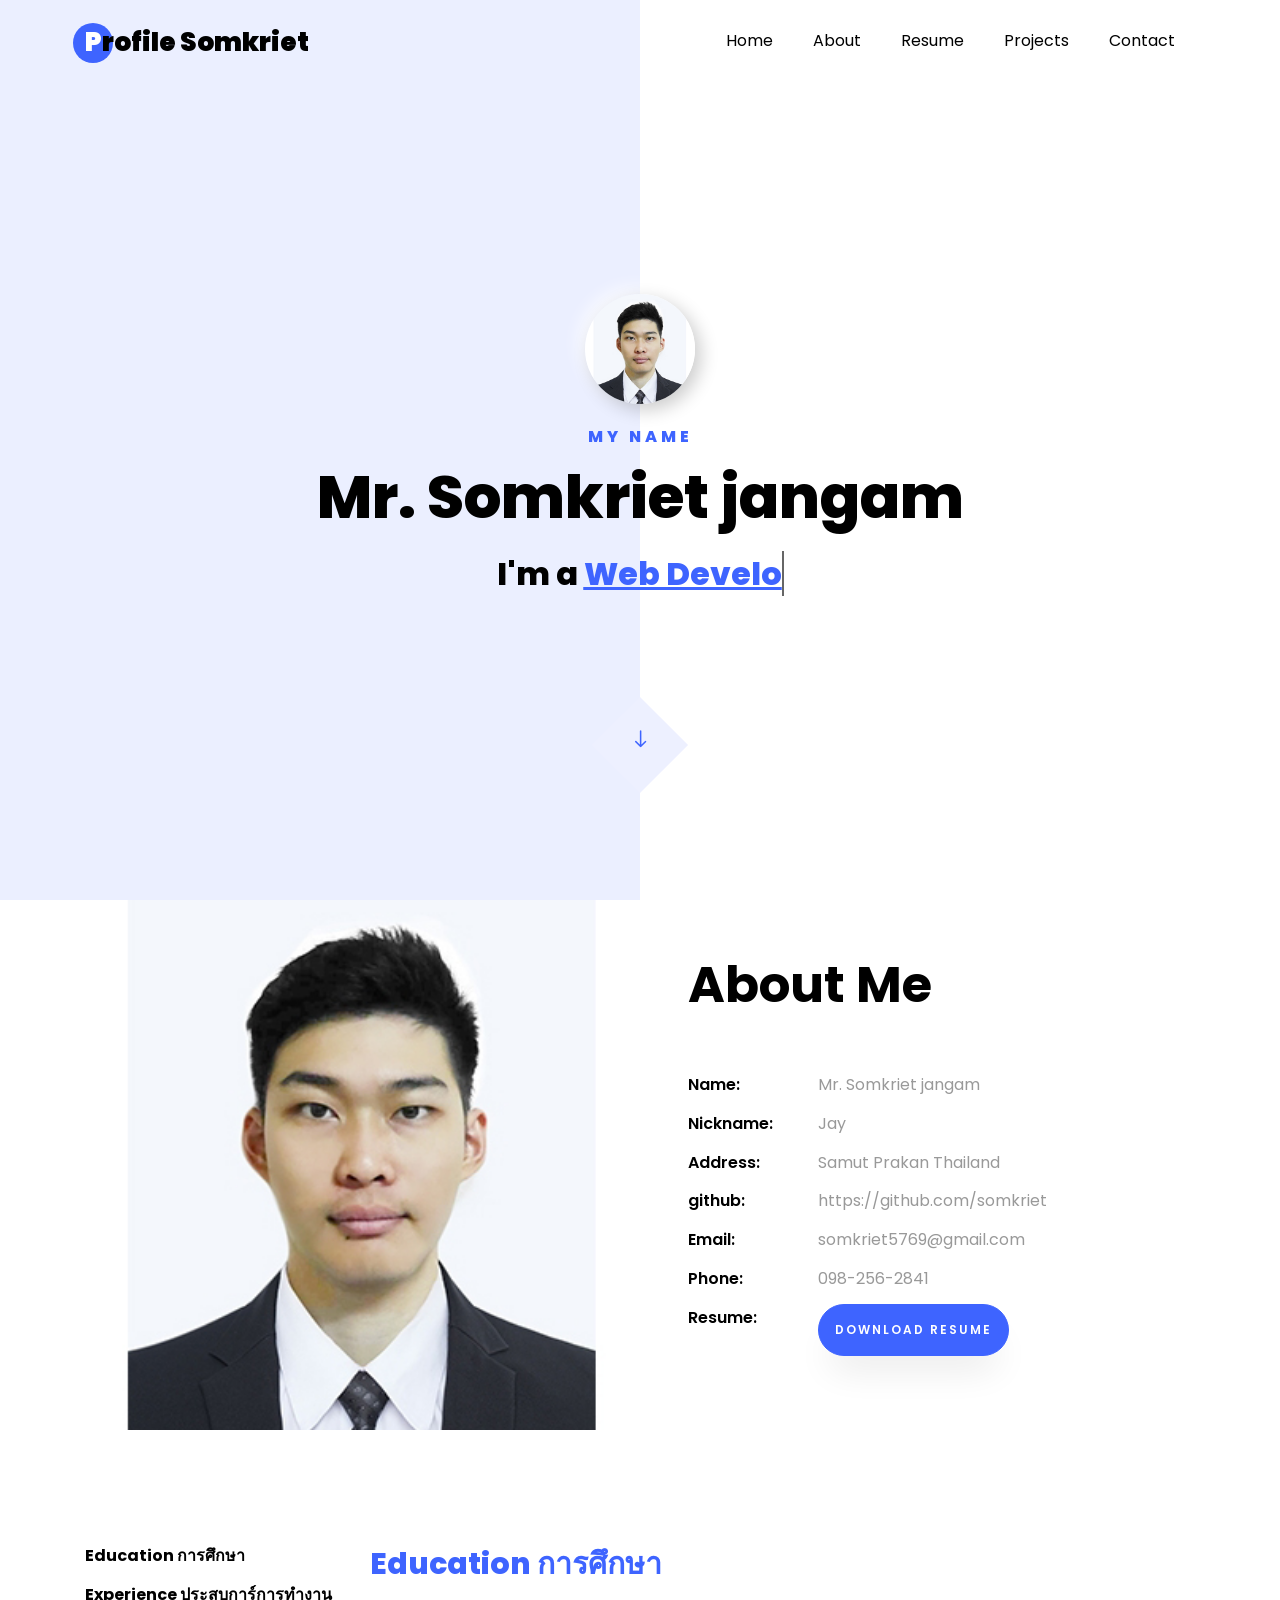
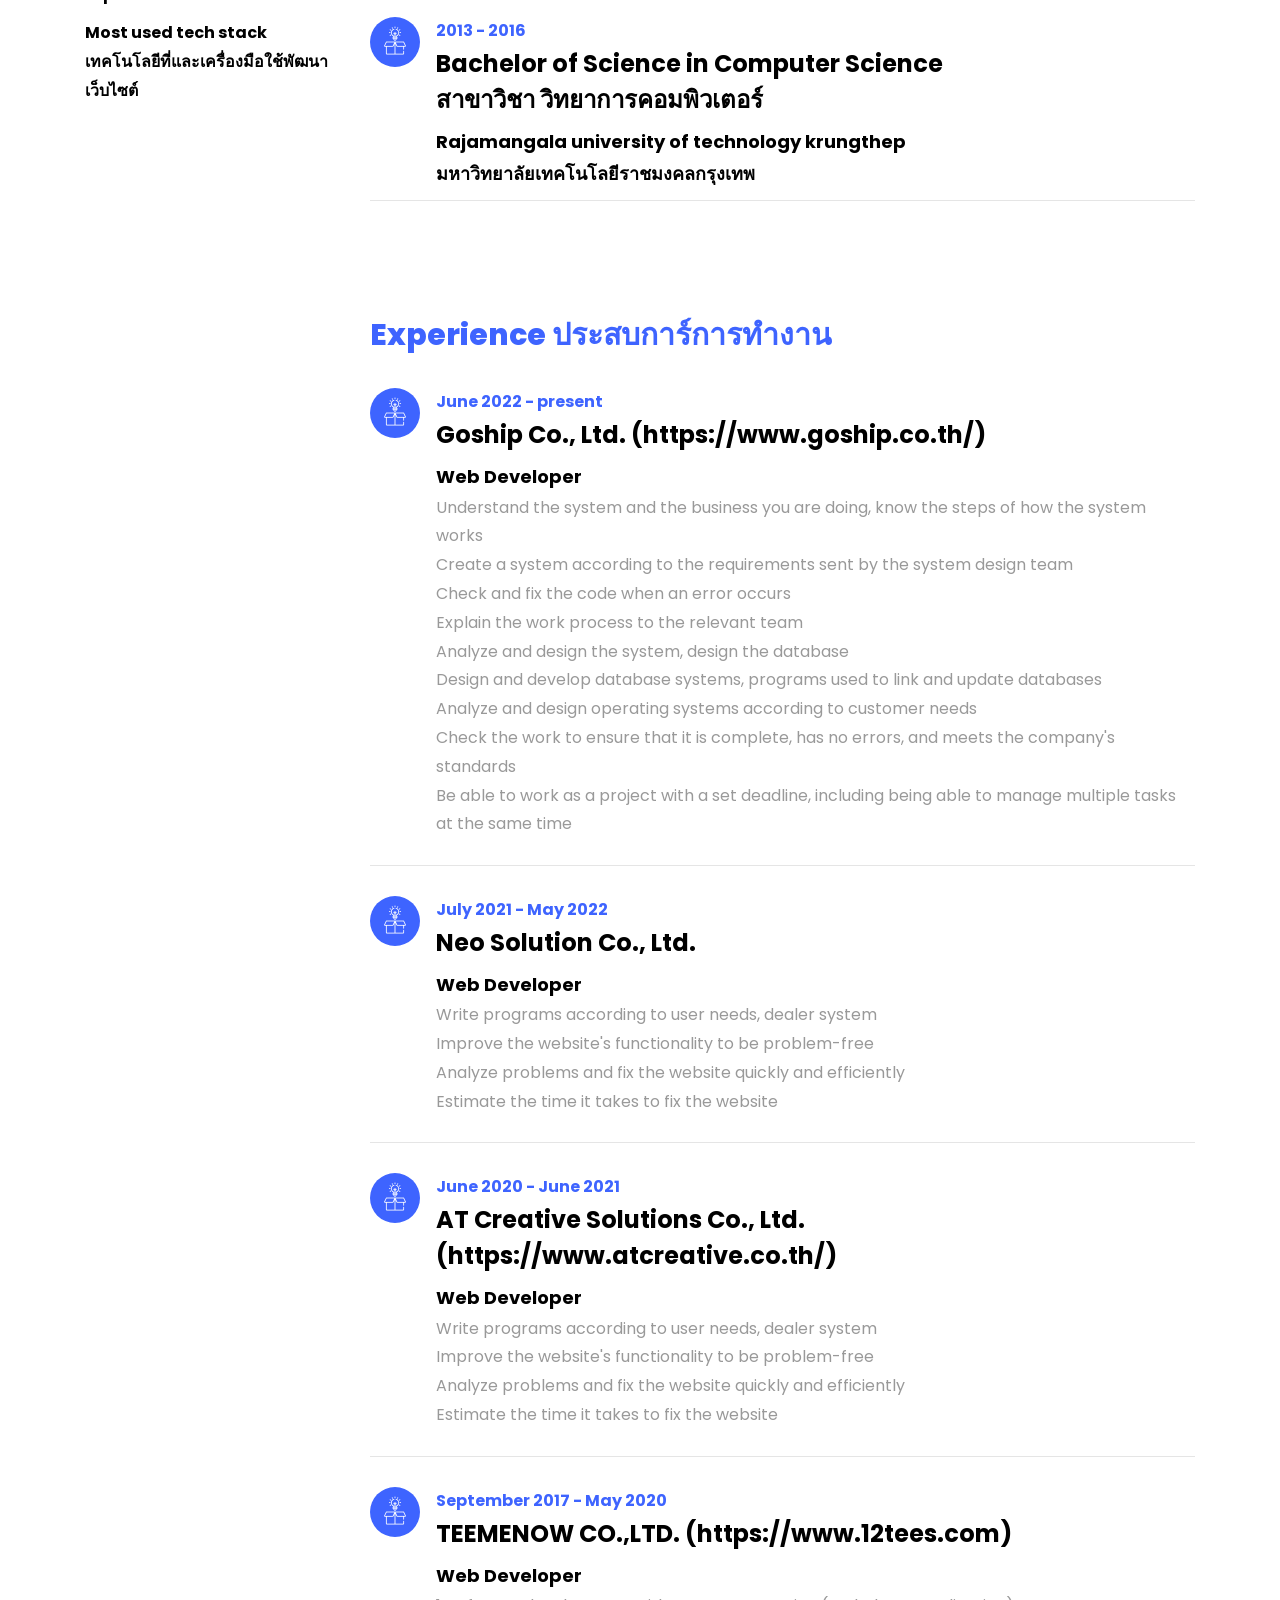
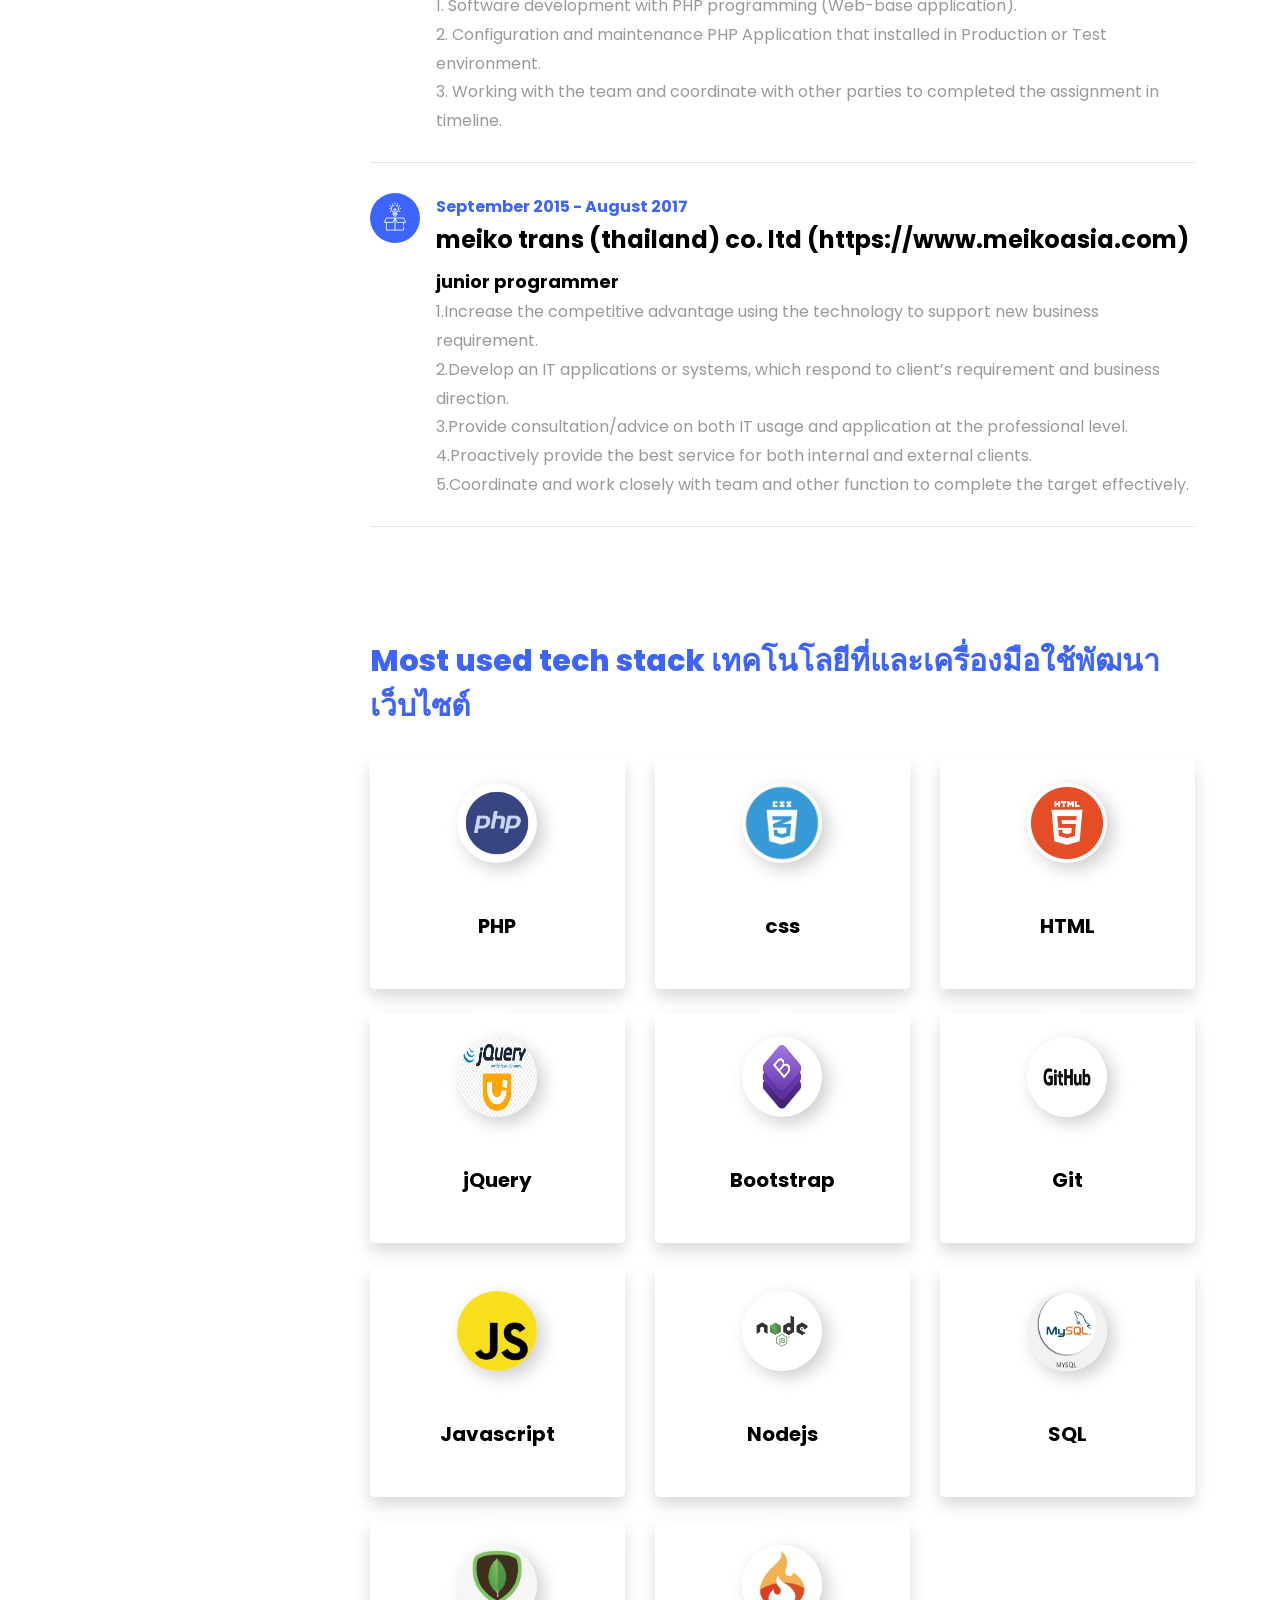
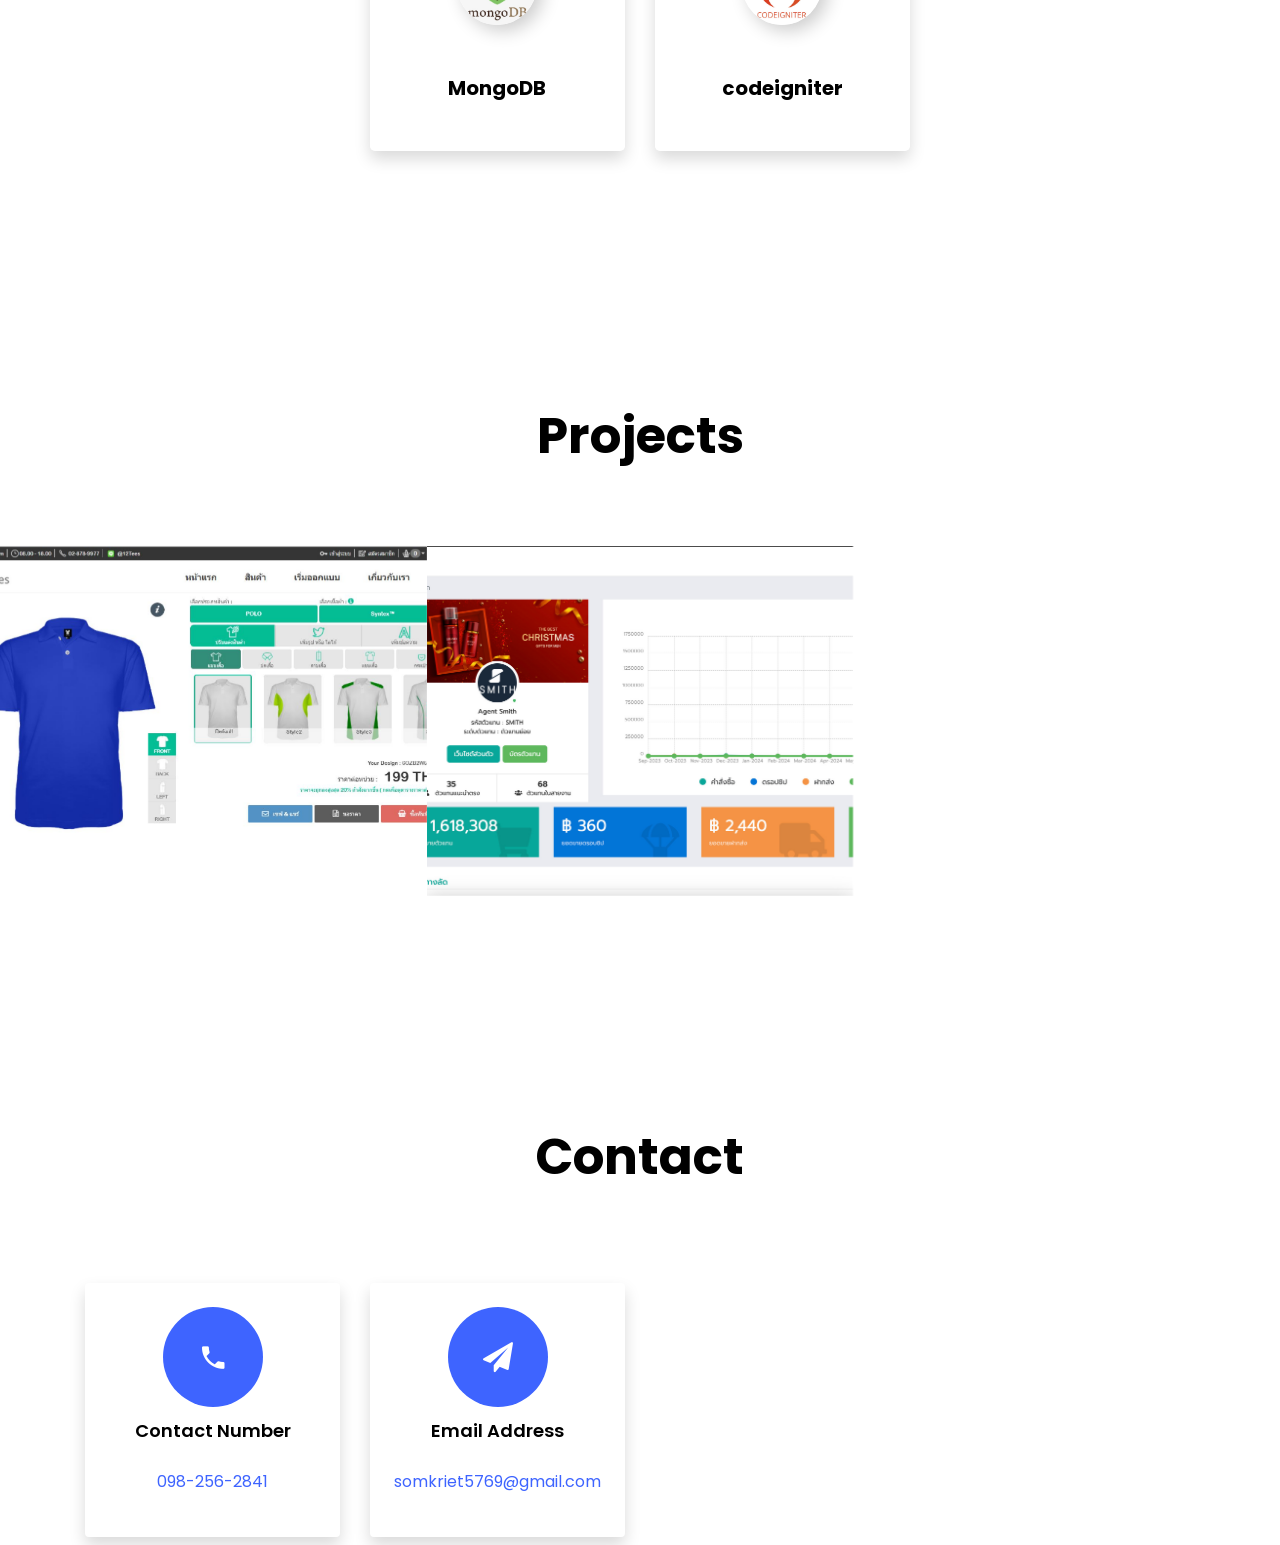
<file: index.html>
<!DOCTYPE html>
<html lang="en">
  <head>
    <title>Somkriet - Portfolio</title>
    <meta charset="utf-8">
    <meta name="viewport" content="width=device-width, initial-scale=1, shrink-to-fit=no">
    
    <link href="https://fonts.googleapis.com/css?family=Poppins:100,200,300,400,500,600,700,800,900" rel="stylesheet">

    <link rel="stylesheet" href="css/open-iconic-bootstrap.min.css">
    <link rel="stylesheet" href="css/animate.css">
    
    <link rel="stylesheet" href="css/owl.carousel.min.css">
    <link rel="stylesheet" href="css/owl.theme.default.min.css">
    <link rel="stylesheet" href="css/magnific-popup.css">

    <link rel="stylesheet" href="css/aos.css">

    <link rel="stylesheet" href="css/ionicons.min.css">
    
    <link rel="stylesheet" href="css/flaticon.css">
    <link rel="stylesheet" href="css/icomoon.css">
    <link rel="stylesheet" href="css/style.css">
  </head>
  <body data-spy="scroll" data-target=".site-navbar-target" data-offset="300">
	  
	  
    <nav class="navbar navbar-expand-lg navbar-dark ftco_navbar ftco-navbar-light site-navbar-target" id="ftco-navbar">
	    <div class="container">
	      <a class="navbar-brand" href="index.html"><span>P</span>rofile Somkriet</a>
	      <button class="navbar-toggler js-fh5co-nav-toggle fh5co-nav-toggle" type="button" data-toggle="collapse" data-target="#ftco-nav" aria-controls="ftco-nav" aria-expanded="false" aria-label="Toggle navigation">
	        <span class="oi oi-menu"></span> Menu
	      </button>

	      <div class="collapse navbar-collapse" id="ftco-nav">
	        <ul class="navbar-nav nav ml-auto">
	          <li class="nav-item"><a href="#home-section" class="nav-link"><span>Home</span></a></li>
	          <li class="nav-item"><a href="#about-section" class="nav-link"><span>About</span></a></li>
	          <li class="nav-item"><a href="#resume-section" class="nav-link"><span>Resume</span></a></li>
	          <!-- <li class="nav-item"><a href="#services-section" class="nav-link"><span>Services</span></a></li> -->
	          <li class="nav-item"><a href="#projects-section" class="nav-link"><span>Projects</span></a></li>
	          <!-- <li class="nav-item"><a href="#blog-section" class="nav-link"><span>My Blog</span></a></li> -->
	          <li class="nav-item"><a href="#contact-section" class="nav-link"><span>Contact</span></a></li>
	        </ul>
	      </div>
	    </div>
	  </nav>
	  <section class="hero-wrap js-fullheight">
      <div class="overlay"></div>
      <div class="container">
        <div class="row no-gutters slider-text js-fullheight justify-content-center align-items-center">
          <div class="col-lg-8 col-md-6 ftco-animate d-flex align-items-center">
          	<div class="text text-center">
          		<img src="image/jay.jpg" class="hero-img" width="110px" height="110px" alt=""><br>
          		<span class="subheading">My Name</span>
		  				<h1>Mr. Somkriet jangam</h1>
			  				<h2>I'm a 
								  <span
								     class="txt-rotate"
								     data-period="2000"
								     data-rotate='[ "Web Developer"]'></span>
								</h2>
							</div>
            </div>
          </div>
        </div>
      </div>
      <div class="mouse">
				<a href="#" class="mouse-icon">
					<div class="mouse-wheel"><span class="ion-ios-arrow-round-down"></span></div>
				</a>
			</div>
    </section>

    <section class="ftco-about img ftco-section ftco-no-pt ftco-no-pb" id="about-section">
    	<div class="container">
    		<div class="row d-flex no-gutters">
    			<div class="col-md-6 col-lg-6 d-flex">
    				<div class="img-about img d-flex align-items-stretch">
    					<div class="overlay"></div>
	    				<div class="img d-flex align-self-stretch align-items-center" style="background-image:url(image/jay.jpg);">
	    				</div>
    				</div>
    			</div>
    			<div class="col-md-6 col-lg-6 pl-md-5 py-5">
    				<div class="row justify-content-start pb-3">
			          <div class="col-md-12 heading-section ftco-animate">
			          	<h1 class="big">About</h1>
			            <h2 class="mb-4">About Me</h2>
			            <ul class="about-info mt-4 px-md-0 px-2">
			            	<li class="d-flex"><span>Name:</span> <span>Mr. Somkriet jangam</span></li>
			            	<li class="d-flex"><span>Nickname:</span> <span>Jay</span></li>
			            	<li class="d-flex"><span>Address:</span> <span>Samut Prakan Thailand </span></li>
			            	<li class="d-flex"><span>github:</span> <span>https://github.com/somkriet</span></li>
			            	<li class="d-flex"><span>Email:</span> <span>somkriet5769@gmail.com</span></li>
			            	<li class="d-flex"><span>Phone: </span> <span>098-256-2841</span></li>
			            	<li class="d-flex"><span>Resume: </span> <span><a href="file/CV-JaySomkriet.pdf" class="btn btn-primary py-3 px-3">Download Resume</a></span></li>
			            </ul>
			          </div>
		        	</div>
	        	</div>
        	</div>
    	</div>
    </section>

    <section class="ftco-section ftco-no-pb goto-here" id="resume-section">
    	<div class="container">
    		<div class="row">
    			<div class="col-md-3">
				    <nav id="navi">
					    <ul>
					      <li><a href="#page-1">Education การศึกษา</a></li>
					      <li><a href="#page-2">Experience ประสบการ์การทำงาน</a></li>
					      <li><a href="#page-3">Most used tech stack เทคโนโลยีที่และเครื่องมือใช้พัฒนาเว็บไซต์</a></li>
					      <!-- <li><a href="#page-4">Awards</a></li> -->
					    </ul>
					  </nav>
					</div>
					<div class="col-md-9">
					  <div id="page-1" class= "page one">
					  	<h2 class="heading">Education การศึกษา</h2>
					    <div class="resume-wrap d-flex ftco-animate">
					    	<div class="icon d-flex align-items-center justify-content-center">
					    		<span class="flaticon-ideas"></span>
					    	</div>
					    	<div class="text pl-3">
		    					<span class="date">2013 - 2016</span>
		    					<h2>Bachelor of Science in Computer Science <br>สาขาวิชา วิทยาการคอมพิวเตอร์</h2>
		    					<span class="position">Rajamangala university of technology krungthep <br>มหาวิทยาลัยเทคโนโลยีราชมงคลกรุงเทพ</span>
	    					</div>
	    				</div>
					  </div>

					  <div id="page-2" class= "page two">
					  	<h2 class="heading">Experience ประสบการ์การทำงาน</h2>

						<div class="resume-wrap d-flex ftco-animate">
	    					<div class="icon d-flex align-items-center justify-content-center">
					    		<span class="flaticon-ideas"></span>
					    	</div>
					    	<div class="text pl-3">
		    					<span class="date">June 2022 - present </span>
		    					<h2>Goship Co., Ltd. (https://www.goship.co.th/) </h2>
		    					<span class="position">Web Developer</span>
		    					<p>Understand the system and the business you are doing, know the steps of how the system works<br>
								Create a system according to the requirements sent by the system design team<br>
								Check and fix the code when an error occurs<br>
								Explain the work process to the relevant team<br>
								Analyze and design the system, design the database<br>
								Design and develop database systems, programs used to link and update databases<br>
								Analyze and design operating systems according to customer needs<br>
								Check the work to ensure that it is complete, has no errors, and meets the company's standards<br>
								Be able to work as a project with a set deadline, including being able to manage multiple tasks at the same time<br>
								</p>
		    				</div>
	    				</div>

						<div class="resume-wrap d-flex ftco-animate">
	    					<div class="icon d-flex align-items-center justify-content-center">
					    		<span class="flaticon-ideas"></span>
					    	</div>
					    	<div class="text pl-3">
		    					<span class="date">July 2021 - May 2022</span>
		    					<h2>Neo Solution Co., Ltd.</h2>
		    					<span class="position">Web Developer</span>
		    					<p>Write programs according to user needs, dealer system<br>
								Improve the website's functionality to be problem-free<br>
								Analyze problems and fix the website quickly and efficiently<br>
								Estimate the time it takes to fix the website<br>
								</p>
		    				</div>
	    				</div>

						<div class="resume-wrap d-flex ftco-animate">
	    					<div class="icon d-flex align-items-center justify-content-center">
					    		<span class="flaticon-ideas"></span>
					    	</div>
					    	<div class="text pl-3">
		    					<span class="date">June 2020 - June 2021</span>
		    					<h2>AT Creative Solutions Co., Ltd. (https://www.atcreative.co.th/) </h2>
		    					<span class="position">Web Developer</span>
								<p>Write programs according to user needs, dealer system<br>
								Improve the website's functionality to be problem-free<br>
								Analyze problems and fix the website quickly and efficiently<br>
								Estimate the time it takes to fix the website<br>
		    					</p>
		    				</div>
	    				</div>

						<div class="resume-wrap d-flex ftco-animate">
	    					<div class="icon d-flex align-items-center justify-content-center">
					    		<span class="flaticon-ideas"></span>
					    	</div>
					    	<div class="text pl-3">
		    					<span class="date">September 2017 - May 2020</span>
		    					<h2>TEEMENOW CO.,LTD. (https://www.12tees.com) </h2>
		    					<span class="position">Web Developer</span>
		    					<p>1. Software development with PHP programming (Web-base application).<br>
                  2. Configuration and maintenance PHP Application that installed in Production or Test environment.<br>
                  3. Working with the team and coordinate with other parties to completed the assignment in timeline.</p>
		    				</div>
	    				</div>


					    <div class="resume-wrap d-flex ftco-animate">
					    	<div class="icon d-flex align-items-center justify-content-center">
					    		<span class="flaticon-ideas"></span>
					    	</div>
					    	<div class="text pl-3">
		    					<span class="date">September 2015 - August 2017 </span>
		    					<h2>meiko trans (thailand) co. ltd  (https://www.meikoasia.com)</h2>
		    					<span class="position">junior programmer</span>
		    					<p>1.Increase the competitive advantage using the technology to support new business requirement.<br>
                  2.Develop an IT applications or systems, which respond to client’s requirement and business direction.<br>
                  3.Provide consultation/advice on both IT usage and application at the professional level. <br>
                  4.Proactively provide the best service for both internal and external clients. <br>
                  5.Coordinate and work closely with team and other function to complete the target effectively. </p>
		    				</div>
	    				</div>
	

					  </div>

					<div id="page-3" class= "page three">
					  	<h2 class="heading">Most used tech stack เทคโนโลยีที่และเครื่องมือใช้พัฒนาเว็บไซต์</h2>
					  	<div class="row progress-circle mb-5">
			                <div class="col-lg-4 mb-4">
			                  <div class="bg-white rounded-lg shadow p-4">
			                  	<center><img src="image/php.png" class="hero-img" width="80px" height="80px" alt=""></center><br>
			                    <h2 class="h5 font-weight-bold text-center mb-4">PHP</h2>
			                  </div>
			                </div>

			                <div class="col-lg-4 mb-4">
			                  <div class="bg-white rounded-lg shadow p-4">
			                  	<center><img src="image/css.png" class="hero-img" width="80px" height="80px" alt=""></center><br>
			                    <h2 class="h5 font-weight-bold text-center mb-4">css</h2>
			                  </div>
			                </div>

			                <div class="col-lg-4 mb-4">
			                  <div class="bg-white rounded-lg shadow p-4">
			                  	<center><img src="image/html.png" class="hero-img" width="80px" height="80px" alt=""></center><br>
			                    <h2 class="h5 font-weight-bold text-center mb-4">HTML</h2>
			                  </div>
			                </div>

			                <div class="col-lg-4 mb-4">
			                  <div class="bg-white rounded-lg shadow p-4">
			                  	<center><img src="image/jQuery.jpg" class="hero-img" width="80px" height="80px" alt=""></center><br>
			                    <h2 class="h5 font-weight-bold text-center mb-4">jQuery</h2>
			                  </div>
			                </div>

			                <div class="col-lg-4 mb-4">
			                  <div class="bg-white rounded-lg shadow p-4">
			                  	<center><img src="image/Bootstrap.png" class="hero-img" width="80px" height="80px" alt=""></center><br>
			                    <h2 class="h5 font-weight-bold text-center mb-4">Bootstrap</h2>
			                  </div>
			                </div>

			                <div class="col-lg-4 mb-4">
			                  <div class="bg-white rounded-lg shadow p-4">
			                  	<center><img src="image/git.png" class="hero-img" width="80px" height="80px" alt=""></center><br>
			                    <h2 class="h5 font-weight-bold text-center mb-4">Git</h2>
			                  </div>
			                </div>

			                <div class="col-lg-4 mb-4">
			                  <div class="bg-white rounded-lg shadow p-4">
			                  	<center><img src="image/javascript.png" class="hero-img" width="80px" height="80px" alt=""></center><br>
			                    <h2 class="h5 font-weight-bold text-center mb-4">Javascript</h2>
			                  </div>
			                </div>

			                <div class="col-lg-4 mb-4">
			                  <div class="bg-white rounded-lg shadow p-4">
			                  	<center><img src="image/nodejs.jpg" class="hero-img" width="80px" height="80px" alt=""></center><br>
			                    <h2 class="h5 font-weight-bold text-center mb-4">Nodejs</h2>
			                  </div>
			                </div>

			                <div class="col-lg-4 mb-4">
			                  <div class="bg-white rounded-lg shadow p-4">
			                  	<center><img src="image/mysql.png" class="hero-img" width="80px" height="80px" alt=""></center><br>
			                    <h2 class="h5 font-weight-bold text-center mb-4">SQL</h2>
			                  </div>
			                </div>

			                <div class="col-lg-4 mb-4">
			                  <div class="bg-white rounded-lg shadow p-4">
			                  	<center><img src="image/mongodb.jpg" class="hero-img" width="80px" height="80px" alt=""></center><br>
			                    <h2 class="h5 font-weight-bold text-center mb-4">MongoDB</h2>
			                  </div>
			                </div>

			                <div class="col-lg-4 mb-4">
			                  <div class="bg-white rounded-lg shadow p-4">
			                  	<center><img src="image/codeigniter.png" class="hero-img" width="80px" height="80px" alt=""></center><br>
			                    <h2 class="h5 font-weight-bold text-center mb-4">codeigniter</h2>
			                  </div>
			                </div>

			                

			                
					  	</div>
					</div>

					</div>
			  </div>
    	</div>
    </section>


    <section class="ftco-section ftco-project" id="projects-section">
    	<div class="container-fluid px-md-0">
    		<div class="row no-gutters justify-content-center pb-5">
          <div class="col-md-12 heading-section text-center ftco-animate">
          	<h1 class="big big-2">Projects</h1>
            <h2 class="mb-4">Projects</h2>
            
          </div>
        </div>
    		<div class="row no-gutters">
    			<div class="col-md-4">
    				<div class="project img ftco-animate d-flex justify-content-center align-items-center" style="background-image: url(image/img12tees.jpg);">
    					<div class="overlay"></div>
	    				<div class="text text-center p-4">
	    					<h3><a href="#">Web Site 12tees.com</a></h3>
	    					<span>Web Design polo t-shirt bag</span><br>
	    					<span>เว็บไซต์ออกแบบชุดยูนิฟอร์มออนไลน์</span>
	    					<h3><a href="https://www.12tees.com" class="btn btn-warning py-3 px-3"  target="_blank">view</a></h3>
	    					
	    				</div>
    				</div>
  				</div>

  				<div class="col-md-4">
    				<div class="project img ftco-animate d-flex justify-content-center align-items-center" style="background-image: url(image/smith.jpg);">
    					<div class="overlay"></div>
	    				<div class="text text-center p-4">
	    					<h3><a href="#">Web Site Agent System</a></h3>
	    					<span>ระบบตัวแทนจำหน่ายขายสินค้าออนไลน์</span>
							<h3><a href="https://www.smithdemo.xyz/" class="btn btn-warning py-3 px-3"  target="_blank">view</a></h3>
	    				</div>
    				</div>
  				</div>

    			<!-- <div class="col-md-4">
    				<div class="project img ftco-animate d-flex justify-content-center align-items-center" style="background-image: url(images/work-3.jpg);">
    					<div class="overlay"></div>
	    				<div class="text text-center p-4">
	    					<h3><a href="#">Branding &amp; Illustration Design</a></h3>
	    					<span>Web Design</span>
	    				</div>
    				</div>
    			</div> -->
    			<!-- <div class="col-md-4">
    				<div class="project img ftco-animate d-flex justify-content-center align-items-center" style="background-image: url(images/work-4.jpg);">
    					<div class="overlay"></div>
	    				<div class="text text-center p-4">
	    					<h3><a href="#">Branding &amp; Illustration Design</a></h3>
	    					<span>Web Design</span>
	    				</div>
    				</div>
    			</div> -->
    			<!-- <div class="col-md-4">
    				<div class="project img ftco-animate d-flex justify-content-center align-items-center" style="background-image: url(images/work-5.jpg);">
    					<div class="overlay"></div>
	    				<div class="text text-center p-4">
	    					<h3><a href="#">Branding &amp; Illustration Design</a></h3>
	    					<span>Web Design</span>
	    				</div>
    				</div>
    			</div> -->
    			<!-- <div class="col-md-4">
    				<div class="project img ftco-animate d-flex justify-content-center align-items-center" style="background-image: url(images/work-6.jpg);">
    					<div class="overlay"></div>
	    				<div class="text text-center p-4">
	    					<h3><a href="#">Branding &amp; Illustration Design</a></h3>
	    					<span>Web Design</span>
	    				</div>
    				</div>
    			</div> -->
    		</div>
    	</div>
    </section>

   
    <section class="ftco-section contact-section ftco-no-pb" id="contact-section">
      <div class="container">
      	<div class="row justify-content-center mb-5 pb-3">
          <div class="col-md-7 heading-section text-center ftco-animate">
            <h1 class="big big-2">Contact</h1>
            <h2 class="mb-4">Contact</h2>
            
          </div>
        </div>

        <div class="row d-flex contact-info mb-2">
          <div class="col-md-6 col-lg-3 d-flex ftco-animate">
          	<div class="align-self-stretch box text-center p-4 shadow">
          		<div class="icon d-flex align-items-center justify-content-center">
          			<span class="icon-phone2"></span>
          		</div>
          		<div>
	          		<h3 class="mb-4">Contact Number</h3>
		            <p><a href="tel://098-256-2841">098-256-2841</a></p>
	            </div>
	          </div>
          </div>
          <div class="col-md-6 col-lg-3 d-flex ftco-animate">
          	<div class="align-self-stretch box text-center p-4 shadow">
          		<div class="icon d-flex align-items-center justify-content-center">
          			<span class="icon-paper-plane"></span>
          		</div>
          		<div>
	          		<h3 class="mb-4">Email Address</h3>
		            <p><a href="mailto: somkriet5769@gmail.com">somkriet5769@gmail.com</a></p>
		          </div>
	          </div>
          </div>
          <!-- <div class="col-md-6 col-lg-3 d-flex ftco-animate">
          	<div class="align-self-stretch box text-center p-4 shadow">
          		<div class="icon d-flex align-items-center justify-content-center">
          			<span class="icon-globe"></span>
          		</div>
          		<div>
	          		<h3 class="mb-4">youtube</h3>
		            <p><a href="https://www.youtube.com/channel/UC8EIkPr05LtlGmvZ8G_ucgg"  target="_blank">youtube channel</a></p>
	            </div>
	          </div>
          </div> -->
          
        </div>

       
      </div>
    </section>
		

  <!-- loader -->
  <div id="ftco-loader" class="show fullscreen"><svg class="circular" width="48px" height="48px"><circle class="path-bg" cx="24" cy="24" r="22" fill="none" stroke-width="4" stroke="#eeeeee"/><circle class="path" cx="24" cy="24" r="22" fill="none" stroke-width="4" stroke-miterlimit="10" stroke="#F96D00"/></svg></div>


  <script src="js/jquery.min.js"></script>
  <script src="js/jquery-migrate-3.0.1.min.js"></script>
  <script src="js/popper.min.js"></script>
  <script src="js/bootstrap.min.js"></script>
  <script src="js/jquery.easing.1.3.js"></script>
  <script src="js/jquery.waypoints.min.js"></script>
  <script src="js/jquery.stellar.min.js"></script>
  <script src="js/owl.carousel.min.js"></script>
  <script src="js/jquery.magnific-popup.min.js"></script>
  <script src="js/aos.js"></script>
  <script src="js/jquery.animateNumber.min.js"></script>
  <script src="js/scrollax.min.js"></script>
  
  <script src="js/main.js"></script>
    
  </body>
</html>
</file>
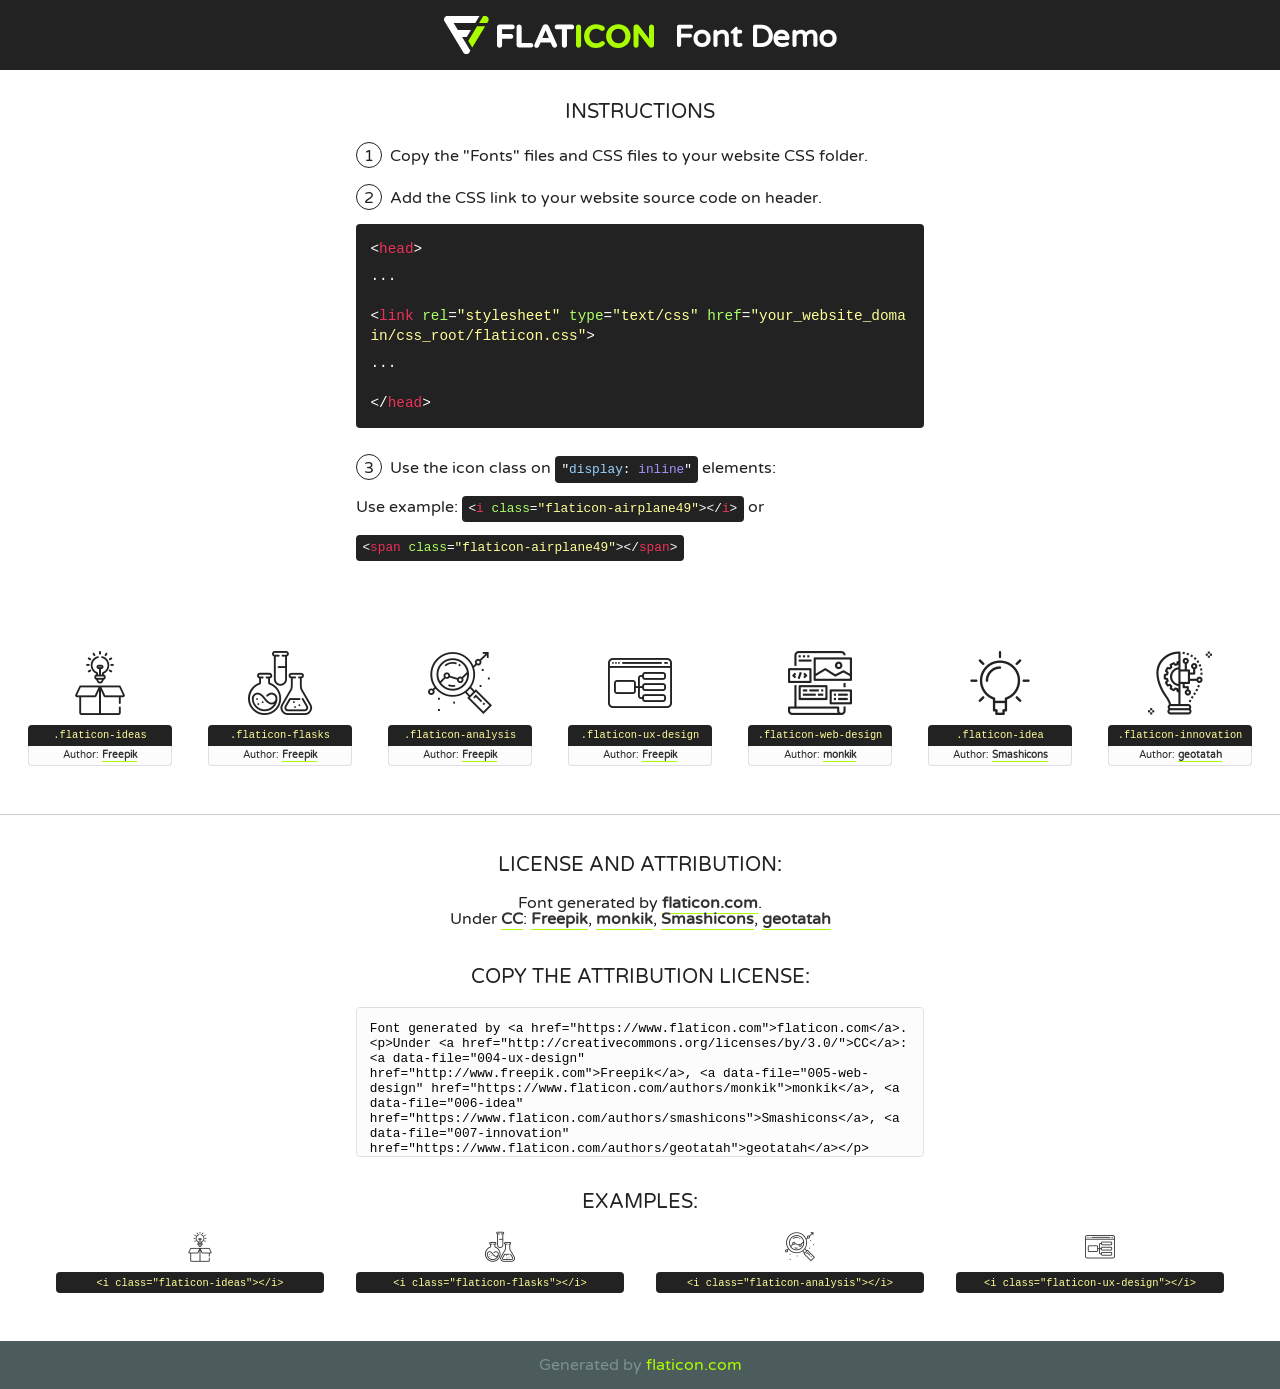
<file: fonts/flaticon/font/flaticon.html>
<!DOCTYPE html>
<!--
  Flaticon icon font: Flaticon
  Creation date: 20/03/2019 02:18
-->
<html>
<!DOCTYPE html>
<html>

<head>
    <title>Flaticon WebFont</title>
    <link href="http://fonts.googleapis.com/css?family=Varela+Round" rel="stylesheet" type="text/css" />
    <link rel="stylesheet" type="text/css" href="flaticon.css">
    <meta charset="UTF-8">
    <style>
    html, body, div, span, applet, object, iframe,
    h1, h2, h3, h4, h5, h6, p, blockquote, pre,
    a, abbr, acronym, address, big, cite, code,
    del, dfn, em, img, ins, kbd, q, s, samp,
    small, strike, strong, sub, sup, tt, var,
    b, u, i, center,
    dl, dt, dd, ol, ul, li,
    fieldset, form, label, legend,
    table, caption, tbody, tfoot, thead, tr, th, td,
    article, aside, canvas, details, embed, 
    figure, figcaption, footer, header, hgroup, 
    menu, nav, output, ruby, section, summary,
    time, mark, audio, video {
        margin: 0;
        padding: 0;
        border: 0;
        font-size: 100%;
        font: inherit;
        vertical-align: baseline;
    }
    /* HTML5 display-role reset for older browsers */
    article, aside, details, figcaption, figure, 
    footer, header, hgroup, menu, nav, section {
        display: block;
    }
    body {
        line-height: 1;
    }
    ol, ul {
        list-style: none;
    }
    blockquote, q {
        quotes: none;
    }
    blockquote:before, blockquote:after,
    q:before, q:after {
        content: '';
        content: none;
    }
    table {
        border-collapse: collapse;
        border-spacing: 0;
    }
    body {
        font-family: 'Varela Round', Helvetica, Arial, sans-serif;
        font-size: 16px;
        color: #222;
    }
    a {
        color: #333;
        border-bottom: 1px solid #a9fd00;
        font-weight: bold;
        text-decoration: none;
    }
    * {
        -moz-box-sizing: border-box;
        -webkit-box-sizing: border-box;
        box-sizing: border-box;
        margin: 0;
        padding: 0;
    }
    [class^="flaticon-"]:before, [class*=" flaticon-"]:before, [class^="flaticon-"]:after, [class*=" flaticon-"]:after {
        font-family: Flaticon;
        font-size: 30px;
        font-style: normal;
        margin-left: 20px;
        color: #333;
    }
    .wrapper {
        max-width: 600px;
        margin: auto;
        padding: 0 1em;
    }
    .title {
        font-size: 1.25em;
        text-align: center;
        margin-bottom: 1em;
        text-transform: uppercase;
    }
    header {
        text-align: center;
        background-color: #222;
        color: #fff;
        padding: 1em;
    }
    header .logo {
        width: 210px;
        height: 38px;
        display: inline-block;
        vertical-align: middle;
        margin-right: 1em;
        border: none;
    }
    header strong {
        font-size: 1.95em;
        font-weight: bold;
        vertical-align: middle;
        margin-top: 5px;
        display: inline-block;
    }
    .demo {
        margin: 2em auto;
        line-height: 1.25em;
    }
    .demo ul li {
        margin-bottom: 1em;
    }
    .demo ul li .num {
        color: #222;
        border-radius: 20px;
        display: inline-block;
        width: 26px;
        padding: 3px;
        height: 26px;
        text-align: center;
        margin-right: 0.5em;
        border: 1px solid #222;
    }
    .demo ul li code {
        background-color: #222;
        border-radius: 4px;
        padding: 0.25em 0.5em;
        display: inline-block;
        color: #fff;
        font-family: Consolas,Monaco,Lucida Console,Liberation Mono,DejaVu Sans Mono,Bitstream Vera Sans Mono,Courier New, monospace;
        font-weight: lighter;
        margin-top: 1em;
        font-size: 0.8em;
        word-break: break-all;
    }
    .demo ul li code.big {
        padding: 1em;
        font-size: 0.9em;
    }
    .demo ul li code .red {
        color: #EF3159;
    }
    .demo ul li code .green {
        color: #ACFF65;
    }
    .demo ul li code .yellow {
        color: #FFFF99;
    }
    .demo ul li code .blue {
        color: #99D3FF;
    }
    .demo ul li code .purple {
        color: #A295FF;
    }
    .demo ul li code .dots {
        margin-top: 0.5em;
        display: block;
    }
    #glyphs {
        border-bottom: 1px solid #ccc;
        padding: 2em 0;
        text-align: center;
    }
    .glyph {
        display: inline-block;
        width: 9em;
        margin: 1em;
        text-align: center;
        vertical-align: top;
        background: #FFF;
    }
    .glyph .glyph-icon {
        padding: 10px;
        display: block;
        font-family:"Flaticon";
        font-size: 64px;
        line-height: 1;
    }
    .glyph .glyph-icon:before {
        font-size: 64px;
        color: #222;
        margin-left: 0;
    }
    .class-name {
        font-size: 0.65em;
        background-color: #222;
        color: #fff;
        border-radius: 4px 4px 0 0;
        padding: 0.5em;
        color: #FFFF99;
        font-family: Consolas,Monaco,Lucida Console,Liberation Mono,DejaVu Sans Mono,Bitstream Vera Sans Mono,Courier New, monospace;
    }
    .author-name {
        font-size: 0.6em;
        background-color: #fcfcfd;
        border: 1px solid #DEDEE4;
        border-top: 0;
        border-radius: 0 0 4px 4px;
        padding: 0.5em;
    }
    .class-name:last-child {
        font-size: 10px;
        color:#888;
    }
    .class-name:last-child a {
        font-size: 10px;
        color:#555;
    }
    .class-name:last-child a:hover {
        color:#a9fd00;
    }
    .glyph > input {
        display: block;
        width: 100px;
        margin: 5px auto;
        text-align: center;
        font-size: 12px;
        cursor: text;
    }
    .glyph > input.icon-input {
        font-family:"Flaticon";
        font-size: 16px;
        margin-bottom: 10px;
    }
    .attribution .title {
        margin-top: 2em;
    }
    .attribution textarea {
        background-color: #fcfcfd;
        padding: 1em;
        border: none;
        box-shadow: none;
        border: 1px solid #DEDEE4;
        border-radius: 4px;
        resize: none;
        width: 100%;
        height: 150px;
        font-size: 0.8em;
        font-family: Consolas,Monaco,Lucida Console,Liberation Mono,DejaVu Sans Mono,Bitstream Vera Sans Mono,Courier New, monospace;
        -webkit-appearance: none;
    }
    .iconsuse {
        margin: 2em auto;
        text-align: center;
        max-width: 1200px;
    }
    .iconsuse:after {
        content: '';
        display: table;
        clear: both;
    }
    .iconsuse .image {
        float: left;
        width: 25%;
        padding: 0 1em;
    }
    .iconsuse .image p {
        margin-bottom: 1em;
    }
    .iconsuse .image span {
        display: block;
        font-size: 0.65em;
        background-color: #222;
        color: #fff;
        border-radius: 4px;
        padding: 0.5em;
        color: #FFFF99;
        margin-top: 1em;
        font-family: Consolas,Monaco,Lucida Console,Liberation Mono,DejaVu Sans Mono,Bitstream Vera Sans Mono,Courier New, monospace;
    }
    #footer {
        text-align: center;
        background-color: #4C5B5C;
        color: #7c9192;
        padding: 1em;
    }
    #footer a {
        border: none;
        color: #a9fd00;
        font-weight: normal;
    }
    @media (max-width: 960px) {
        .iconsuse .image {
            width: 50%;
        }
    }
    @media (max-width: 560px) {
        .iconsuse .image {
            width: 100%;
        }
    }
    </style>
</head>

<body class="characters-off">

    <header>
        <a href="https://www.flaticon.com" target="_blank" class="logo">
            <svg version="1.1" xmlns="http://www.w3.org/2000/svg" xmlns:xlink="http://www.w3.org/1999/xlink" xmlns:a="http://ns.adobe.com/AdobeSVGViewerExtensions/3.0/" viewBox="0 0 560.875 102.036" enable-background="new 0 0 560.875 102.036" xml:space="preserve">
                <defs>
                </defs>
                <g>
                    <g class="letters">
                        <path fill="#ffffff" d="M141.596,29.675c0-3.777,2.985-6.767,6.764-6.767h34.438c3.426,0,6.15,2.728,6.15,6.15
                        c0,3.43-2.724,6.149-6.15,6.149h-27.674v13.091h23.719c3.429,0,6.151,2.724,6.151,6.15c0,3.43-2.723,6.149-6.151,6.149h-23.719
                        v17.574c0,3.773-2.986,6.761-6.764,6.761c-3.779,0-6.764-2.989-6.764-6.761V29.675z"></path>
                        <path fill="#ffffff" d="M193.844,29.149c0-3.781,2.985-6.767,6.764-6.767c3.776,0,6.763,2.985,6.763,6.767v42.957h25.039
                        c3.426,0,6.149,2.726,6.149,6.153c0,3.425-2.723,6.15-6.149,6.15h-31.802c-3.779,0-6.764-2.986-6.764-6.768V29.149z"></path>
                        <path fill="#ffffff" d="M241.891,75.71l21.438-48.407c1.492-3.341,4.215-5.357,7.906-5.357h0.792
                        c3.686,0,6.323,2.017,7.815,5.357l21.439,48.407c0.436,0.967,0.701,1.845,0.701,2.723c0,3.602-2.809,6.501-6.414,6.501
                        c-3.161,0-5.269-1.845-6.499-4.655l-4.132-9.661h-27.059l-4.301,10.102c-1.144,2.631-3.426,4.214-6.237,4.214
                        c-3.517,0-6.24-2.81-6.24-6.325C241.1,77.64,241.451,76.677,241.891,75.71z M279.932,58.666l-8.521-20.297l-8.526,20.297H279.932
                        z"></path>
                        <path fill="#ffffff" d="M314.864,35.387H301.86c-3.429,0-6.239-2.813-6.239-6.238c0-3.429,2.811-6.24,6.239-6.24h39.533
                        c3.426,0,6.237,2.811,6.237,6.24c0,3.425-2.811,6.238-6.237,6.238h-13.001v42.785c0,3.773-2.99,6.761-6.764,6.761
                        c-3.779,0-6.764-2.989-6.764-6.761V35.387z"></path>
                        <path fill="#A9FD00" d="M352.615,29.149c0-3.781,2.985-6.767,6.767-6.767c3.774,0,6.761,2.985,6.761,6.767v49.024
                        c0,3.773-2.987,6.761-6.761,6.761c-3.781,0-6.767-2.989-6.767-6.761V29.149z"></path>
                        <path fill="#A9FD00" d="M374.132,53.836v-0.179c0-17.481,13.178-31.801,32.065-31.801c9.22,0,15.459,2.458,20.557,6.238
                        c1.402,1.054,2.637,2.985,2.637,5.357c0,3.692-2.985,6.59-6.681,6.59c-1.845,0-3.071-0.702-4.044-1.319
                        c-3.776-2.813-7.729-4.393-12.562-4.393c-10.364,0-17.831,8.611-17.831,19.154v0.173c0,10.542,7.291,19.329,17.831,19.329
                        c5.715,0,9.492-1.756,13.359-4.834c1.049-0.874,2.458-1.491,4.039-1.491c3.429,0,6.325,2.813,6.325,6.236
                        c0,2.106-1.056,3.78-2.282,4.834c-5.539,4.834-12.036,7.733-21.878,7.733C387.572,85.464,374.132,71.493,374.132,53.836z"></path>
                        <path fill="#A9FD00" d="M433.009,53.836v-0.179c0-17.481,13.79-31.801,32.766-31.801c18.981,0,32.592,14.143,32.592,31.628v0.173
                        c0,17.483-13.785,31.807-32.769,31.807C446.625,85.464,433.009,71.32,433.009,53.836z M484.224,53.836v-0.179
                        c0-10.539-7.725-19.326-18.626-19.326c-10.893,0-18.449,8.611-18.449,19.154v0.173c0,10.542,7.73,19.329,18.626,19.329
                        C476.676,72.986,484.224,64.378,484.224,53.836z"></path>
                        <path fill="#A9FD00" d="M506.233,29.321c0-3.774,2.99-6.763,6.767-6.763h1.401c3.252,0,5.183,1.583,7.029,3.953l26.093,34.265
                        V29.059c0-3.692,2.99-6.677,6.681-6.677c3.683,0,6.671,2.985,6.671,6.677v48.934c0,3.78-2.987,6.765-6.764,6.765h-0.436
                        c-3.257,0-5.188-1.581-7.034-3.953l-27.056-35.492v32.944c0,3.687-2.985,6.676-6.678,6.676c-3.683,0-6.673-2.989-6.673-6.676
                        V29.321z"></path>
                    </g>
                    <g class="insignia">
                        <path fill="#ffffff" d="M48.372,56.137h12.517l11.156-18.537H37.186L25.688,18.539h57.825L94.668,0H9.271
                        C5.925,0,2.842,1.801,1.198,4.716c-1.644,2.907-1.593,6.482,0.134,9.343l50.38,83.501c1.678,2.781,4.689,4.476,7.938,4.476
                        c3.246,0,6.257-1.695,7.935-4.476l2.898-4.804L48.372,56.137z"></path>
                        <g class="i">
                            <path fill="#A9FD00" d="M93.575,18.539h0.031v0.004l21.652,0.004l2.705-4.488c1.727-2.861,1.778-6.436,0.133-9.343
                            C116.454,1.801,113.371,0,110.026,0h-5.294L93.575,18.539z"></path>
                            <polygon fill="#A9FD00" points="88.291,27.356 64.725,66.486 75.519,84.404 109.942,27.356"></polygon>
                        </g>
                    </g>
                </g>
            </svg>
        </a>
        <strong>Font Demo</strong>
    </header>


    <section class="demo wrapper">

        <p class="title">Instructions</p>

        <ul>
            <li>
                <span class="num">1</span>Copy the "Fonts" files and CSS files to your website CSS folder.
            </li>
            <li>
                <span class="num">2</span>Add the CSS link to your website source code on header.
                <code class="big">
                    &lt;<span class="red">head</span>&gt;
                    <br/><span class="dots">...</span>
                    <br/>&lt;<span class="red">link</span> <span class="green">rel</span>=<span class="yellow">"stylesheet"</span> <span class="green">type</span>=<span class="yellow">"text/css"</span> <span class="green">href</span>=<span class="yellow">"your_website_domain/css_root/flaticon.css"</span>&gt;
                    <br/><span class="dots">...</span>
                    <br/>&lt;/<span class="red">head</span>&gt;
                </code>
            </li>

            <li>
                <p>
                    <span class="num">3</span>Use the icon class on <code>"<span class="blue">display</span>:<span class="purple"> inline</span>"</code> elements:
                    <br />
                    Use example: <code>&lt;<span class="red">i</span> <span class="green">class</span>=<span class="yellow">&quot;flaticon-airplane49&quot;</span>&gt;&lt;/<span class="red">i</span>&gt;</code> or <code>&lt;<span class="red">span</span> <span class="green">class</span>=<span class="yellow">&quot;flaticon-airplane49&quot;</span>&gt;&lt;/<span class="red">span</span>&gt;</code>
            </li>
        </ul>

    </section>




   <section id="glyphs">          
    
      
        <div class="glyph"><div class="glyph-icon flaticon-ideas"></div>
            <div class="class-name">.flaticon-ideas</div>
            <div class="author-name">Author: <a data-file="001-ideas" href="http://www.freepik.com">Freepik</a> </div> 
        </div>        
        
        <div class="glyph"><div class="glyph-icon flaticon-flasks"></div>
            <div class="class-name">.flaticon-flasks</div>
            <div class="author-name">Author: <a data-file="002-flasks" href="http://www.freepik.com">Freepik</a> </div> 
        </div>        
        
        <div class="glyph"><div class="glyph-icon flaticon-analysis"></div>
            <div class="class-name">.flaticon-analysis</div>
            <div class="author-name">Author: <a data-file="003-analysis" href="http://www.freepik.com">Freepik</a> </div> 
        </div>        
        
        <div class="glyph"><div class="glyph-icon flaticon-ux-design"></div>
            <div class="class-name">.flaticon-ux-design</div>
            <div class="author-name">Author: <a data-file="004-ux-design" href="http://www.freepik.com">Freepik</a> </div> 
        </div>        
        
        <div class="glyph"><div class="glyph-icon flaticon-web-design"></div>
            <div class="class-name">.flaticon-web-design</div>
            <div class="author-name">Author: <a data-file="005-web-design" href="https://www.flaticon.com/authors/monkik">monkik</a> </div> 
        </div>        
        
        <div class="glyph"><div class="glyph-icon flaticon-idea"></div>
            <div class="class-name">.flaticon-idea</div>
            <div class="author-name">Author: <a data-file="006-idea" href="https://www.flaticon.com/authors/smashicons">Smashicons</a> </div> 
        </div>        
        
        <div class="glyph"><div class="glyph-icon flaticon-innovation"></div>
            <div class="class-name">.flaticon-innovation</div>
            <div class="author-name">Author: <a data-file="007-innovation" href="https://www.flaticon.com/authors/geotatah">geotatah</a> </div> 
        </div>        
        

    </section>



    <section class="attribution wrapper"   style="text-align:center;">

      <div class="title">License and attribution:</div><div class="attrDiv">Font generated by <a href="https://www.flaticon.com">flaticon.com</a>. <div><p>Under <a href="http://creativecommons.org/licenses/by/3.0/">CC</a>: <a data-file="004-ux-design" href="http://www.freepik.com">Freepik</a>, <a data-file="005-web-design" href="https://www.flaticon.com/authors/monkik">monkik</a>, <a data-file="006-idea" href="https://www.flaticon.com/authors/smashicons">Smashicons</a>, <a data-file="007-innovation" href="https://www.flaticon.com/authors/geotatah">geotatah</a></p>  </div>
      </div>
      <div class="title">Copy the Attribution License:</div>

    <textarea onclick="this.focus();this.select();">Font generated by &lt;a href=&quot;https://www.flaticon.com&quot;&gt;flaticon.com&lt;/a&gt;. <p>Under <a href="http://creativecommons.org/licenses/by/3.0/">CC</a>: <a data-file="004-ux-design" href="http://www.freepik.com">Freepik</a>, <a data-file="005-web-design" href="https://www.flaticon.com/authors/monkik">monkik</a>, <a data-file="006-idea" href="https://www.flaticon.com/authors/smashicons">Smashicons</a>, <a data-file="007-innovation" href="https://www.flaticon.com/authors/geotatah">geotatah</a></p>  
     </textarea>

    </section>

    <section class="iconsuse">

          <div class="title">Examples:</div>            
             
            <div class="image">
                <p>
                    <i class="glyph-icon flaticon-ideas"></i> 
                    <span>&lt;i class=&quot;flaticon-ideas&quot;&gt;&lt;/i&gt;</span>
                </p>
            </div>
            
            <div class="image">
                <p>
                    <i class="glyph-icon flaticon-flasks"></i> 
                    <span>&lt;i class=&quot;flaticon-flasks&quot;&gt;&lt;/i&gt;</span>
                </p>
            </div>
            
            <div class="image">
                <p>
                    <i class="glyph-icon flaticon-analysis"></i> 
                    <span>&lt;i class=&quot;flaticon-analysis&quot;&gt;&lt;/i&gt;</span>
                </p>
            </div>
            
            <div class="image">
                <p>
                    <i class="glyph-icon flaticon-ux-design"></i> 
                    <span>&lt;i class=&quot;flaticon-ux-design&quot;&gt;&lt;/i&gt;</span>
                </p>
            </div>
                       
        </div>
                            
    </section>

<div id="footer">
    <div>Generated by <a href="https://www.flaticon.com">flaticon.com</a>
    </div>
</div>



</body>
</html>
</file>
<file: css/flaticon.css>
/*
  	Flaticon icon font: Flaticon
  	Creation date: 04/01/2019 13:45
  	*/


@font-face {
  font-family: "Flaticon";
  src: url("../fonts/flaticon/font/Flaticon.eot");
  src: url("../fonts/flaticon/font/Flaticon.eot?#iefix") format("embedded-opentype"),
       url("../fonts/flaticon/font/Flaticon.woff") format("woff"),
       url("../fonts/flaticon/font/Flaticon.ttf") format("truetype"),
       url("../fonts/flaticon/font/Flaticon.svg#Flaticon") format("svg");
  font-weight: normal;
  font-style: normal;
}

@media screen and (-webkit-min-device-pixel-ratio:0) {
  @font-face {
    font-family: "Flaticon";
    src: url("../fonts/flaticon/font/Flaticon.svg#Flaticon") format("svg");
  }
}

[class^="flaticon-"]:before, [class*=" flaticon-"]:before,
[class^="flaticon-"]:after, [class*=" flaticon-"]:after {   
  font-family: Flaticon;
  font-style: normal;
  font-weight: normal;
  font-variant: normal;
  text-transform: none;
  line-height: 1;

  /* Better Font Rendering =========== */
  -webkit-font-smoothing: antialiased;
  -moz-osx-font-smoothing: grayscale;
}

.flaticon-ideas:before { content: "\f100"; }
.flaticon-flasks:before { content: "\f101"; }
.flaticon-analysis:before { content: "\f102"; }
.flaticon-ux-design:before { content: "\f103"; }
.flaticon-web-design:before { content: "\f104"; }
.flaticon-idea:before { content: "\f105"; }
.flaticon-innovation:before { content: "\f106"; }
</file>
<file: css/icomoon.css>
@font-face {
  font-family: 'icomoon';
  src:  url('../fonts/icomoon/icomoon.eot?6tt51o');
  src:  url('../fonts/icomoon/icomoon.eot?6tt51o#iefix') format('embedded-opentype'),
    url('../fonts/icomoon/icomoon.ttf?6tt51o') format('truetype'),
    url('../fonts/icomoon/icomoon.woff?6tt51o') format('woff'),
    url('../fonts/icomoon/icomoon.svg?6tt51o#icomoon') format('svg');
  font-weight: normal;
  font-style: normal;
}

[class^="icon-"], [class*=" icon-"] {
  /* use !important to prevent issues with browser extensions that change fonts */
  font-family: 'icomoon' !important;
  speak: none;
  font-style: normal;
  font-weight: normal;
  font-variant: normal;
  text-transform: none;
  line-height: 1;

  /* Better Font Rendering =========== */
  -webkit-font-smoothing: antialiased;
  -moz-osx-font-smoothing: grayscale;
}

.icon-asterisk:before {
  content: "\f069";
}
.icon-plus:before {
  content: "\f067";
}
.icon-question:before {
  content: "\f128";
}
.icon-minus:before {
  content: "\f068";
}
.icon-glass:before {
  content: "\f000";
}
.icon-music:before {
  content: "\f001";
}
.icon-search:before {
  content: "\f002";
}
.icon-envelope-o:before {
  content: "\f003";
}
.icon-heart:before {
  content: "\f004";
}
.icon-star:before {
  content: "\f005";
}
.icon-star-o:before {
  content: "\f006";
}
.icon-user:before {
  content: "\f007";
}
.icon-film:before {
  content: "\f008";
}
.icon-th-large:before {
  content: "\f009";
}
.icon-th:before {
  content: "\f00a";
}
.icon-th-list:before {
  content: "\f00b";
}
.icon-check:before {
  content: "\f00c";
}
.icon-close:before {
  content: "\f00d";
}
.icon-remove:before {
  content: "\f00d";
}
.icon-times:before {
  content: "\f00d";
}
.icon-search-plus:before {
  content: "\f00e";
}
.icon-search-minus:before {
  content: "\f010";
}
.icon-power-off:before {
  content: "\f011";
}
.icon-signal:before {
  content: "\f012";
}
.icon-cog:before {
  content: "\f013";
}
.icon-gear:before {
  content: "\f013";
}
.icon-trash-o:before {
  content: "\f014";
}
.icon-home:before {
  content: "\f015";
}
.icon-file-o:before {
  content: "\f016";
}
.icon-clock-o:before {
  content: "\f017";
}
.icon-road:before {
  content: "\f018";
}
.icon-download:before {
  content: "\f019";
}
.icon-arrow-circle-o-down:before {
  content: "\f01a";
}
.icon-arrow-circle-o-up:before {
  content: "\f01b";
}
.icon-inbox:before {
  content: "\f01c";
}
.icon-play-circle-o:before {
  content: "\f01d";
}
.icon-repeat:before {
  content: "\f01e";
}
.icon-rotate-right:before {
  content: "\f01e";
}
.icon-refresh:before {
  content: "\f021";
}
.icon-list-alt:before {
  content: "\f022";
}
.icon-lock:before {
  content: "\f023";
}
.icon-flag:before {
  content: "\f024";
}
.icon-headphones:before {
  content: "\f025";
}
.icon-volume-off:before {
  content: "\f026";
}
.icon-volume-down:before {
  content: "\f027";
}
.icon-volume-up:before {
  content: "\f028";
}
.icon-qrcode:before {
  content: "\f029";
}
.icon-barcode:before {
  content: "\f02a";
}
.icon-tag:before {
  content: "\f02b";
}
.icon-tags:before {
  content: "\f02c";
}
.icon-book:before {
  content: "\f02d";
}
.icon-bookmark:before {
  content: "\f02e";
}
.icon-print:before {
  content: "\f02f";
}
.icon-camera:before {
  content: "\f030";
}
.icon-font:before {
  content: "\f031";
}
.icon-bold:before {
  content: "\f032";
}
.icon-italic:before {
  content: "\f033";
}
.icon-text-height:before {
  content: "\f034";
}
.icon-text-width:before {
  content: "\f035";
}
.icon-align-left:before {
  content: "\f036";
}
.icon-align-center:before {
  content: "\f037";
}
.icon-align-right:before {
  content: "\f038";
}
.icon-align-justify:before {
  content: "\f039";
}
.icon-list:before {
  content: "\f03a";
}
.icon-dedent:before {
  content: "\f03b";
}
.icon-outdent:before {
  content: "\f03b";
}
.icon-indent:before {
  content: "\f03c";
}
.icon-video-camera:before {
  content: "\f03d";
}
.icon-image:before {
  content: "\f03e";
}
.icon-photo:before {
  content: "\f03e";
}
.icon-picture-o:before {
  content: "\f03e";
}
.icon-pencil:before {
  content: "\f040";
}
.icon-map-marker:before {
  content: "\f041";
}
.icon-adjust:before {
  content: "\f042";
}
.icon-tint:before {
  content: "\f043";
}
.icon-edit:before {
  content: "\f044";
}
.icon-pencil-square-o:before {
  content: "\f044";
}
.icon-share-square-o:before {
  content: "\f045";
}
.icon-check-square-o:before {
  content: "\f046";
}
.icon-arrows:before {
  content: "\f047";
}
.icon-step-backward:before {
  content: "\f048";
}
.icon-fast-backward:before {
  content: "\f049";
}
.icon-backward:before {
  content: "\f04a";
}
.icon-play:before {
  content: "\f04b";
}
.icon-pause:before {
  content: "\f04c";
}
.icon-stop:before {
  content: "\f04d";
}
.icon-forward:before {
  content: "\f04e";
}
.icon-fast-forward:before {
  content: "\f050";
}
.icon-step-forward:before {
  content: "\f051";
}
.icon-eject:before {
  content: "\f052";
}
.icon-chevron-left:before {
  content: "\f053";
}
.icon-chevron-right:before {
  content: "\f054";
}
.icon-plus-circle:before {
  content: "\f055";
}
.icon-minus-circle:before {
  content: "\f056";
}
.icon-times-circle:before {
  content: "\f057";
}
.icon-check-circle:before {
  content: "\f058";
}
.icon-question-circle:before {
  content: "\f059";
}
.icon-info-circle:before {
  content: "\f05a";
}
.icon-crosshairs:before {
  content: "\f05b";
}
.icon-times-circle-o:before {
  content: "\f05c";
}
.icon-check-circle-o:before {
  content: "\f05d";
}
.icon-ban:before {
  content: "\f05e";
}
.icon-arrow-left:before {
  content: "\f060";
}
.icon-arrow-right:before {
  content: "\f061";
}
.icon-arrow-up:before {
  content: "\f062";
}
.icon-arrow-down:before {
  content: "\f063";
}
.icon-mail-forward:before {
  content: "\f064";
}
.icon-share:before {
  content: "\f064";
}
.icon-expand:before {
  content: "\f065";
}
.icon-compress:before {
  content: "\f066";
}
.icon-exclamation-circle:before {
  content: "\f06a";
}
.icon-gift:before {
  content: "\f06b";
}
.icon-leaf:before {
  content: "\f06c";
}
.icon-fire:before {
  content: "\f06d";
}
.icon-eye:before {
  content: "\f06e";
}
.icon-eye-slash:before {
  content: "\f070";
}
.icon-exclamation-triangle:before {
  content: "\f071";
}
.icon-warning:before {
  content: "\f071";
}
.icon-plane:before {
  content: "\f072";
}
.icon-calendar:before {
  content: "\f073";
}
.icon-random:before {
  content: "\f074";
}
.icon-comment:before {
  content: "\f075";
}
.icon-magnet:before {
  content: "\f076";
}
.icon-chevron-up:before {
  content: "\f077";
}
.icon-chevron-down:before {
  content: "\f078";
}
.icon-retweet:before {
  content: "\f079";
}
.icon-shopping-cart:before {
  content: "\f07a";
}
.icon-folder:before {
  content: "\f07b";
}
.icon-folder-open:before {
  content: "\f07c";
}
.icon-arrows-v:before {
  content: "\f07d";
}
.icon-arrows-h:before {
  content: "\f07e";
}
.icon-bar-chart:before {
  content: "\f080";
}
.icon-bar-chart-o:before {
  content: "\f080";
}
.icon-twitter-square:before {
  content: "\f081";
}
.icon-facebook-square:before {
  content: "\f082";
}
.icon-camera-retro:before {
  content: "\f083";
}
.icon-key:before {
  content: "\f084";
}
.icon-cogs:before {
  content: "\f085";
}
.icon-gears:before {
  content: "\f085";
}
.icon-comments:before {
  content: "\f086";
}
.icon-thumbs-o-up:before {
  content: "\f087";
}
.icon-thumbs-o-down:before {
  content: "\f088";
}
.icon-star-half:before {
  content: "\f089";
}
.icon-heart-o:before {
  content: "\f08a";
}
.icon-sign-out:before {
  content: "\f08b";
}
.icon-linkedin-square:before {
  content: "\f08c";
}
.icon-thumb-tack:before {
  content: "\f08d";
}
.icon-external-link:before {
  content: "\f08e";
}
.icon-sign-in:before {
  content: "\f090";
}
.icon-trophy:before {
  content: "\f091";
}
.icon-github-square:before {
  content: "\f092";
}
.icon-upload:before {
  content: "\f093";
}
.icon-lemon-o:before {
  content: "\f094";
}
.icon-phone:before {
  content: "\f095";
}
.icon-square-o:before {
  content: "\f096";
}
.icon-bookmark-o:before {
  content: "\f097";
}
.icon-phone-square:before {
  content: "\f098";
}
.icon-twitter:before {
  content: "\f099";
}
.icon-facebook:before {
  content: "\f09a";
}
.icon-facebook-f:before {
  content: "\f09a";
}
.icon-github:before {
  content: "\f09b";
}
.icon-unlock:before {
  content: "\f09c";
}
.icon-credit-card:before {
  content: "\f09d";
}
.icon-feed:before {
  content: "\f09e";
}
.icon-rss:before {
  content: "\f09e";
}
.icon-hdd-o:before {
  content: "\f0a0";
}
.icon-bullhorn:before {
  content: "\f0a1";
}
.icon-bell-o:before {
  content: "\f0a2";
}
.icon-certificate:before {
  content: "\f0a3";
}
.icon-hand-o-right:before {
  content: "\f0a4";
}
.icon-hand-o-left:before {
  content: "\f0a5";
}
.icon-hand-o-up:before {
  content: "\f0a6";
}
.icon-hand-o-down:before {
  content: "\f0a7";
}
.icon-arrow-circle-left:before {
  content: "\f0a8";
}
.icon-arrow-circle-right:before {
  content: "\f0a9";
}
.icon-arrow-circle-up:before {
  content: "\f0aa";
}
.icon-arrow-circle-down:before {
  content: "\f0ab";
}
.icon-globe:before {
  content: "\f0ac";
}
.icon-wrench:before {
  content: "\f0ad";
}
.icon-tasks:before {
  content: "\f0ae";
}
.icon-filter:before {
  content: "\f0b0";
}
.icon-briefcase:before {
  content: "\f0b1";
}
.icon-arrows-alt:before {
  content: "\f0b2";
}
.icon-group:before {
  content: "\f0c0";
}
.icon-users:before {
  content: "\f0c0";
}
.icon-chain:before {
  content: "\f0c1";
}
.icon-link:before {
  content: "\f0c1";
}
.icon-cloud:before {
  content: "\f0c2";
}
.icon-flask:before {
  content: "\f0c3";
}
.icon-cut:before {
  content: "\f0c4";
}
.icon-scissors:before {
  content: "\f0c4";
}
.icon-copy:before {
  content: "\f0c5";
}
.icon-files-o:before {
  content: "\f0c5";
}
.icon-paperclip:before {
  content: "\f0c6";
}
.icon-floppy-o:before {
  content: "\f0c7";
}
.icon-save:before {
  content: "\f0c7";
}
.icon-square:before {
  content: "\f0c8";
}
.icon-bars:before {
  content: "\f0c9";
}
.icon-navicon:before {
  content: "\f0c9";
}
.icon-reorder:before {
  content: "\f0c9";
}
.icon-list-ul:before {
  content: "\f0ca";
}
.icon-list-ol:before {
  content: "\f0cb";
}
.icon-strikethrough:before {
  content: "\f0cc";
}
.icon-underline:before {
  content: "\f0cd";
}
.icon-table:before {
  content: "\f0ce";
}
.icon-magic:before {
  content: "\f0d0";
}
.icon-truck:before {
  content: "\f0d1";
}
.icon-pinterest:before {
  content: "\f0d2";
}
.icon-pinterest-square:before {
  content: "\f0d3";
}
.icon-google-plus-square:before {
  content: "\f0d4";
}
.icon-google-plus:before {
  content: "\f0d5";
}
.icon-money:before {
  content: "\f0d6";
}
.icon-caret-down:before {
  content: "\f0d7";
}
.icon-caret-up:before {
  content: "\f0d8";
}
.icon-caret-left:before {
  content: "\f0d9";
}
.icon-caret-right:before {
  content: "\f0da";
}
.icon-columns:before {
  content: "\f0db";
}
.icon-sort:before {
  content: "\f0dc";
}
.icon-unsorted:before {
  content: "\f0dc";
}
.icon-sort-desc:before {
  content: "\f0dd";
}
.icon-sort-down:before {
  content: "\f0dd";
}
.icon-sort-asc:before {
  content: "\f0de";
}
.icon-sort-up:before {
  content: "\f0de";
}
.icon-envelope:before {
  content: "\f0e0";
}
.icon-linkedin:before {
  content: "\f0e1";
}
.icon-rotate-left:before {
  content: "\f0e2";
}
.icon-undo:before {
  content: "\f0e2";
}
.icon-gavel:before {
  content: "\f0e3";
}
.icon-legal:before {
  content: "\f0e3";
}
.icon-dashboard:before {
  content: "\f0e4";
}
.icon-tachometer:before {
  content: "\f0e4";
}
.icon-comment-o:before {
  content: "\f0e5";
}
.icon-comments-o:before {
  content: "\f0e6";
}
.icon-bolt:before {
  content: "\f0e7";
}
.icon-flash:before {
  content: "\f0e7";
}
.icon-sitemap:before {
  content: "\f0e8";
}
.icon-umbrella:before {
  content: "\f0e9";
}
.icon-clipboard:before {
  content: "\f0ea";
}
.icon-paste:before {
  content: "\f0ea";
}
.icon-lightbulb-o:before {
  content: "\f0eb";
}
.icon-exchange:before {
  content: "\f0ec";
}
.icon-cloud-download:before {
  content: "\f0ed";
}
.icon-cloud-upload:before {
  content: "\f0ee";
}
.icon-user-md:before {
  content: "\f0f0";
}
.icon-stethoscope:before {
  content: "\f0f1";
}
.icon-suitcase:before {
  content: "\f0f2";
}
.icon-bell:before {
  content: "\f0f3";
}
.icon-coffee:before {
  content: "\f0f4";
}
.icon-cutlery:before {
  content: "\f0f5";
}
.icon-file-text-o:before {
  content: "\f0f6";
}
.icon-building-o:before {
  content: "\f0f7";
}
.icon-hospital-o:before {
  content: "\f0f8";
}
.icon-ambulance:before {
  content: "\f0f9";
}
.icon-medkit:before {
  content: "\f0fa";
}
.icon-fighter-jet:before {
  content: "\f0fb";
}
.icon-beer:before {
  content: "\f0fc";
}
.icon-h-square:before {
  content: "\f0fd";
}
.icon-plus-square:before {
  content: "\f0fe";
}
.icon-angle-double-left:before {
  content: "\f100";
}
.icon-angle-double-right:before {
  content: "\f101";
}
.icon-angle-double-up:before {
  content: "\f102";
}
.icon-angle-double-down:before {
  content: "\f103";
}
.icon-angle-left:before {
  content: "\f104";
}
.icon-angle-right:before {
  content: "\f105";
}
.icon-angle-up:before {
  content: "\f106";
}
.icon-angle-down:before {
  content: "\f107";
}
.icon-desktop:before {
  content: "\f108";
}
.icon-laptop:before {
  content: "\f109";
}
.icon-tablet:before {
  content: "\f10a";
}
.icon-mobile:before {
  content: "\f10b";
}
.icon-mobile-phone:before {
  content: "\f10b";
}
.icon-circle-o:before {
  content: "\f10c";
}
.icon-quote-left:before {
  content: "\f10d";
}
.icon-quote-right:before {
  content: "\f10e";
}
.icon-spinner:before {
  content: "\f110";
}
.icon-circle:before {
  content: "\f111";
}
.icon-mail-reply:before {
  content: "\f112";
}
.icon-reply:before {
  content: "\f112";
}
.icon-github-alt:before {
  content: "\f113";
}
.icon-folder-o:before {
  content: "\f114";
}
.icon-folder-open-o:before {
  content: "\f115";
}
.icon-smile-o:before {
  content: "\f118";
}
.icon-frown-o:before {
  content: "\f119";
}
.icon-meh-o:before {
  content: "\f11a";
}
.icon-gamepad:before {
  content: "\f11b";
}
.icon-keyboard-o:before {
  content: "\f11c";
}
.icon-flag-o:before {
  content: "\f11d";
}
.icon-flag-checkered:before {
  content: "\f11e";
}
.icon-terminal:before {
  content: "\f120";
}
.icon-code:before {
  content: "\f121";
}
.icon-mail-reply-all:before {
  content: "\f122";
}
.icon-reply-all:before {
  content: "\f122";
}
.icon-star-half-empty:before {
  content: "\f123";
}
.icon-star-half-full:before {
  content: "\f123";
}
.icon-star-half-o:before {
  content: "\f123";
}
.icon-location-arrow:before {
  content: "\f124";
}
.icon-crop:before {
  content: "\f125";
}
.icon-code-fork:before {
  content: "\f126";
}
.icon-chain-broken:before {
  content: "\f127";
}
.icon-unlink:before {
  content: "\f127";
}
.icon-info:before {
  content: "\f129";
}
.icon-exclamation:before {
  content: "\f12a";
}
.icon-superscript:before {
  content: "\f12b";
}
.icon-subscript:before {
  content: "\f12c";
}
.icon-eraser:before {
  content: "\f12d";
}
.icon-puzzle-piece:before {
  content: "\f12e";
}
.icon-microphone:before {
  content: "\f130";
}
.icon-microphone-slash:before {
  content: "\f131";
}
.icon-shield:before {
  content: "\f132";
}
.icon-calendar-o:before {
  content: "\f133";
}
.icon-fire-extinguisher:before {
  content: "\f134";
}
.icon-rocket:before {
  content: "\f135";
}
.icon-maxcdn:before {
  content: "\f136";
}
.icon-chevron-circle-left:before {
  content: "\f137";
}
.icon-chevron-circle-right:before {
  content: "\f138";
}
.icon-chevron-circle-up:before {
  content: "\f139";
}
.icon-chevron-circle-down:before {
  content: "\f13a";
}
.icon-html5:before {
  content: "\f13b";
}
.icon-css3:before {
  content: "\f13c";
}
.icon-anchor:before {
  content: "\f13d";
}
.icon-unlock-alt:before {
  content: "\f13e";
}
.icon-bullseye:before {
  content: "\f140";
}
.icon-ellipsis-h:before {
  content: "\f141";
}
.icon-ellipsis-v:before {
  content: "\f142";
}
.icon-rss-square:before {
  content: "\f143";
}
.icon-play-circle:before {
  content: "\f144";
}
.icon-ticket:before {
  content: "\f145";
}
.icon-minus-square:before {
  content: "\f146";
}
.icon-minus-square-o:before {
  content: "\f147";
}
.icon-level-up:before {
  content: "\f148";
}
.icon-level-down:before {
  content: "\f149";
}
.icon-check-square:before {
  content: "\f14a";
}
.icon-pencil-square:before {
  content: "\f14b";
}
.icon-external-link-square:before {
  content: "\f14c";
}
.icon-share-square:before {
  content: "\f14d";
}
.icon-compass:before {
  content: "\f14e";
}
.icon-caret-square-o-down:before {
  content: "\f150";
}
.icon-toggle-down:before {
  content: "\f150";
}
.icon-caret-square-o-up:before {
  content: "\f151";
}
.icon-toggle-up:before {
  content: "\f151";
}
.icon-caret-square-o-right:before {
  content: "\f152";
}
.icon-toggle-right:before {
  content: "\f152";
}
.icon-eur:before {
  content: "\f153";
}
.icon-euro:before {
  content: "\f153";
}
.icon-gbp:before {
  content: "\f154";
}
.icon-dollar:before {
  content: "\f155";
}
.icon-usd:before {
  content: "\f155";
}
.icon-inr:before {
  content: "\f156";
}
.icon-rupee:before {
  content: "\f156";
}
.icon-cny:before {
  content: "\f157";
}
.icon-jpy:before {
  content: "\f157";
}
.icon-rmb:before {
  content: "\f157";
}
.icon-yen:before {
  content: "\f157";
}
.icon-rouble:before {
  content: "\f158";
}
.icon-rub:before {
  content: "\f158";
}
.icon-ruble:before {
  content: "\f158";
}
.icon-krw:before {
  content: "\f159";
}
.icon-won:before {
  content: "\f159";
}
.icon-bitcoin:before {
  content: "\f15a";
}
.icon-btc:before {
  content: "\f15a";
}
.icon-file:before {
  content: "\f15b";
}
.icon-file-text:before {
  content: "\f15c";
}
.icon-sort-alpha-asc:before {
  content: "\f15d";
}
.icon-sort-alpha-desc:before {
  content: "\f15e";
}
.icon-sort-amount-asc:before {
  content: "\f160";
}
.icon-sort-amount-desc:before {
  content: "\f161";
}
.icon-sort-numeric-asc:before {
  content: "\f162";
}
.icon-sort-numeric-desc:before {
  content: "\f163";
}
.icon-thumbs-up:before {
  content: "\f164";
}
.icon-thumbs-down:before {
  content: "\f165";
}
.icon-youtube-square:before {
  content: "\f166";
}
.icon-youtube:before {
  content: "\f167";
}
.icon-xing:before {
  content: "\f168";
}
.icon-xing-square:before {
  content: "\f169";
}
.icon-youtube-play:before {
  content: "\f16a";
}
.icon-dropbox:before {
  content: "\f16b";
}
.icon-stack-overflow:before {
  content: "\f16c";
}
.icon-instagram:before {
  content: "\f16d";
}
.icon-flickr:before {
  content: "\f16e";
}
.icon-adn:before {
  content: "\f170";
}
.icon-bitbucket:before {
  content: "\f171";
}
.icon-bitbucket-square:before {
  content: "\f172";
}
.icon-tumblr:before {
  content: "\f173";
}
.icon-tumblr-square:before {
  content: "\f174";
}
.icon-long-arrow-down:before {
  content: "\f175";
}
.icon-long-arrow-up:before {
  content: "\f176";
}
.icon-long-arrow-left:before {
  content: "\f177";
}
.icon-long-arrow-right:before {
  content: "\f178";
}
.icon-apple:before {
  content: "\f179";
}
.icon-windows:before {
  content: "\f17a";
}
.icon-android:before {
  content: "\f17b";
}
.icon-linux:before {
  content: "\f17c";
}
.icon-dribbble:before {
  content: "\f17d";
}
.icon-skype:before {
  content: "\f17e";
}
.icon-foursquare:before {
  content: "\f180";
}
.icon-trello:before {
  content: "\f181";
}
.icon-female:before {
  content: "\f182";
}
.icon-male:before {
  content: "\f183";
}
.icon-gittip:before {
  content: "\f184";
}
.icon-gratipay:before {
  content: "\f184";
}
.icon-sun-o:before {
  content: "\f185";
}
.icon-moon-o:before {
  content: "\f186";
}
.icon-archive:before {
  content: "\f187";
}
.icon-bug:before {
  content: "\f188";
}
.icon-vk:before {
  content: "\f189";
}
.icon-weibo:before {
  content: "\f18a";
}
.icon-renren:before {
  content: "\f18b";
}
.icon-pagelines:before {
  content: "\f18c";
}
.icon-stack-exchange:before {
  content: "\f18d";
}
.icon-arrow-circle-o-right:before {
  content: "\f18e";
}
.icon-arrow-circle-o-left:before {
  content: "\f190";
}
.icon-caret-square-o-left:before {
  content: "\f191";
}
.icon-toggle-left:before {
  content: "\f191";
}
.icon-dot-circle-o:before {
  content: "\f192";
}
.icon-wheelchair:before {
  content: "\f193";
}
.icon-vimeo-square:before {
  content: "\f194";
}
.icon-try:before {
  content: "\f195";
}
.icon-turkish-lira:before {
  content: "\f195";
}
.icon-plus-square-o:before {
  content: "\f196";
}
.icon-space-shuttle:before {
  content: "\f197";
}
.icon-slack:before {
  content: "\f198";
}
.icon-envelope-square:before {
  content: "\f199";
}
.icon-wordpress:before {
  content: "\f19a";
}
.icon-openid:before {
  content: "\f19b";
}
.icon-bank:before {
  content: "\f19c";
}
.icon-institution:before {
  content: "\f19c";
}
.icon-university:before {
  content: "\f19c";
}
.icon-graduation-cap:before {
  content: "\f19d";
}
.icon-mortar-board:before {
  content: "\f19d";
}
.icon-yahoo:before {
  content: "\f19e";
}
.icon-google:before {
  content: "\f1a0";
}
.icon-reddit:before {
  content: "\f1a1";
}
.icon-reddit-square:before {
  content: "\f1a2";
}
.icon-stumbleupon-circle:before {
  content: "\f1a3";
}
.icon-stumbleupon:before {
  content: "\f1a4";
}
.icon-delicious:before {
  content: "\f1a5";
}
.icon-digg:before {
  content: "\f1a6";
}
.icon-pied-piper-pp:before {
  content: "\f1a7";
}
.icon-pied-piper-alt:before {
  content: "\f1a8";
}
.icon-drupal:before {
  content: "\f1a9";
}
.icon-joomla:before {
  content: "\f1aa";
}
.icon-language:before {
  content: "\f1ab";
}
.icon-fax:before {
  content: "\f1ac";
}
.icon-building:before {
  content: "\f1ad";
}
.icon-child:before {
  content: "\f1ae";
}
.icon-paw:before {
  content: "\f1b0";
}
.icon-spoon:before {
  content: "\f1b1";
}
.icon-cube:before {
  content: "\f1b2";
}
.icon-cubes:before {
  content: "\f1b3";
}
.icon-behance:before {
  content: "\f1b4";
}
.icon-behance-square:before {
  content: "\f1b5";
}
.icon-steam:before {
  content: "\f1b6";
}
.icon-steam-square:before {
  content: "\f1b7";
}
.icon-recycle:before {
  content: "\f1b8";
}
.icon-automobile:before {
  content: "\f1b9";
}
.icon-car:before {
  content: "\f1b9";
}
.icon-cab:before {
  content: "\f1ba";
}
.icon-taxi:before {
  content: "\f1ba";
}
.icon-tree:before {
  content: "\f1bb";
}
.icon-spotify:before {
  content: "\f1bc";
}
.icon-deviantart:before {
  content: "\f1bd";
}
.icon-soundcloud:before {
  content: "\f1be";
}
.icon-database:before {
  content: "\f1c0";
}
.icon-file-pdf-o:before {
  content: "\f1c1";
}
.icon-file-word-o:before {
  content: "\f1c2";
}
.icon-file-excel-o:before {
  content: "\f1c3";
}
.icon-file-powerpoint-o:before {
  content: "\f1c4";
}
.icon-file-image-o:before {
  content: "\f1c5";
}
.icon-file-photo-o:before {
  content: "\f1c5";
}
.icon-file-picture-o:before {
  content: "\f1c5";
}
.icon-file-archive-o:before {
  content: "\f1c6";
}
.icon-file-zip-o:before {
  content: "\f1c6";
}
.icon-file-audio-o:before {
  content: "\f1c7";
}
.icon-file-sound-o:before {
  content: "\f1c7";
}
.icon-file-movie-o:before {
  content: "\f1c8";
}
.icon-file-video-o:before {
  content: "\f1c8";
}
.icon-file-code-o:before {
  content: "\f1c9";
}
.icon-vine:before {
  content: "\f1ca";
}
.icon-codepen:before {
  content: "\f1cb";
}
.icon-jsfiddle:before {
  content: "\f1cc";
}
.icon-life-bouy:before {
  content: "\f1cd";
}
.icon-life-buoy:before {
  content: "\f1cd";
}
.icon-life-ring:before {
  content: "\f1cd";
}
.icon-life-saver:before {
  content: "\f1cd";
}
.icon-support:before {
  content: "\f1cd";
}
.icon-circle-o-notch:before {
  content: "\f1ce";
}
.icon-ra:before {
  content: "\f1d0";
}
.icon-rebel:before {
  content: "\f1d0";
}
.icon-resistance:before {
  content: "\f1d0";
}
.icon-empire:before {
  content: "\f1d1";
}
.icon-ge:before {
  content: "\f1d1";
}
.icon-git-square:before {
  content: "\f1d2";
}
.icon-git:before {
  content: "\f1d3";
}
.icon-hacker-news:before {
  content: "\f1d4";
}
.icon-y-combinator-square:before {
  content: "\f1d4";
}
.icon-yc-square:before {
  content: "\f1d4";
}
.icon-tencent-weibo:before {
  content: "\f1d5";
}
.icon-qq:before {
  content: "\f1d6";
}
.icon-wechat:before {
  content: "\f1d7";
}
.icon-weixin:before {
  content: "\f1d7";
}
.icon-paper-plane:before {
  content: "\f1d8";
}
.icon-send:before {
  content: "\f1d8";
}
.icon-paper-plane-o:before {
  content: "\f1d9";
}
.icon-send-o:before {
  content: "\f1d9";
}
.icon-history:before {
  content: "\f1da";
}
.icon-circle-thin:before {
  content: "\f1db";
}
.icon-header:before {
  content: "\f1dc";
}
.icon-paragraph:before {
  content: "\f1dd";
}
.icon-sliders:before {
  content: "\f1de";
}
.icon-share-alt:before {
  content: "\f1e0";
}
.icon-share-alt-square:before {
  content: "\f1e1";
}
.icon-bomb:before {
  content: "\f1e2";
}
.icon-futbol-o:before {
  content: "\f1e3";
}
.icon-soccer-ball-o:before {
  content: "\f1e3";
}
.icon-tty:before {
  content: "\f1e4";
}
.icon-binoculars:before {
  content: "\f1e5";
}
.icon-plug:before {
  content: "\f1e6";
}
.icon-slideshare:before {
  content: "\f1e7";
}
.icon-twitch:before {
  content: "\f1e8";
}
.icon-yelp:before {
  content: "\f1e9";
}
.icon-newspaper-o:before {
  content: "\f1ea";
}
.icon-wifi:before {
  content: "\f1eb";
}
.icon-calculator:before {
  content: "\f1ec";
}
.icon-paypal:before {
  content: "\f1ed";
}
.icon-google-wallet:before {
  content: "\f1ee";
}
.icon-cc-visa:before {
  content: "\f1f0";
}
.icon-cc-mastercard:before {
  content: "\f1f1";
}
.icon-cc-discover:before {
  content: "\f1f2";
}
.icon-cc-amex:before {
  content: "\f1f3";
}
.icon-cc-paypal:before {
  content: "\f1f4";
}
.icon-cc-stripe:before {
  content: "\f1f5";
}
.icon-bell-slash:before {
  content: "\f1f6";
}
.icon-bell-slash-o:before {
  content: "\f1f7";
}
.icon-trash:before {
  content: "\f1f8";
}
.icon-copyright:before {
  content: "\f1f9";
}
.icon-at:before {
  content: "\f1fa";
}
.icon-eyedropper:before {
  content: "\f1fb";
}
.icon-paint-brush:before {
  content: "\f1fc";
}
.icon-birthday-cake:before {
  content: "\f1fd";
}
.icon-area-chart:before {
  content: "\f1fe";
}
.icon-pie-chart:before {
  content: "\f200";
}
.icon-line-chart:before {
  content: "\f201";
}
.icon-lastfm:before {
  content: "\f202";
}
.icon-lastfm-square:before {
  content: "\f203";
}
.icon-toggle-off:before {
  content: "\f204";
}
.icon-toggle-on:before {
  content: "\f205";
}
.icon-bicycle:before {
  content: "\f206";
}
.icon-bus:before {
  content: "\f207";
}
.icon-ioxhost:before {
  content: "\f208";
}
.icon-angellist:before {
  content: "\f209";
}
.icon-cc:before {
  content: "\f20a";
}
.icon-ils:before {
  content: "\f20b";
}
.icon-shekel:before {
  content: "\f20b";
}
.icon-sheqel:before {
  content: "\f20b";
}
.icon-meanpath:before {
  content: "\f20c";
}
.icon-buysellads:before {
  content: "\f20d";
}
.icon-connectdevelop:before {
  content: "\f20e";
}
.icon-dashcube:before {
  content: "\f210";
}
.icon-forumbee:before {
  content: "\f211";
}
.icon-leanpub:before {
  content: "\f212";
}
.icon-sellsy:before {
  content: "\f213";
}
.icon-shirtsinbulk:before {
  content: "\f214";
}
.icon-simplybuilt:before {
  content: "\f215";
}
.icon-skyatlas:before {
  content: "\f216";
}
.icon-cart-plus:before {
  content: "\f217";
}
.icon-cart-arrow-down:before {
  content: "\f218";
}
.icon-diamond:before {
  content: "\f219";
}
.icon-ship:before {
  content: "\f21a";
}
.icon-user-secret:before {
  content: "\f21b";
}
.icon-motorcycle:before {
  content: "\f21c";
}
.icon-street-view:before {
  content: "\f21d";
}
.icon-heartbeat:before {
  content: "\f21e";
}
.icon-venus:before {
  content: "\f221";
}
.icon-mars:before {
  content: "\f222";
}
.icon-mercury:before {
  content: "\f223";
}
.icon-intersex:before {
  content: "\f224";
}
.icon-transgender:before {
  content: "\f224";
}
.icon-transgender-alt:before {
  content: "\f225";
}
.icon-venus-double:before {
  content: "\f226";
}
.icon-mars-double:before {
  content: "\f227";
}
.icon-venus-mars:before {
  content: "\f228";
}
.icon-mars-stroke:before {
  content: "\f229";
}
.icon-mars-stroke-v:before {
  content: "\f22a";
}
.icon-mars-stroke-h:before {
  content: "\f22b";
}
.icon-neuter:before {
  content: "\f22c";
}
.icon-genderless:before {
  content: "\f22d";
}
.icon-facebook-official:before {
  content: "\f230";
}
.icon-pinterest-p:before {
  content: "\f231";
}
.icon-whatsapp:before {
  content: "\f232";
}
.icon-server:before {
  content: "\f233";
}
.icon-user-plus:before {
  content: "\f234";
}
.icon-user-times:before {
  content: "\f235";
}
.icon-bed:before {
  content: "\f236";
}
.icon-hotel:before {
  content: "\f236";
}
.icon-viacoin:before {
  content: "\f237";
}
.icon-train:before {
  content: "\f238";
}
.icon-subway:before {
  content: "\f239";
}
.icon-medium:before {
  content: "\f23a";
}
.icon-y-combinator:before {
  content: "\f23b";
}
.icon-yc:before {
  content: "\f23b";
}
.icon-optin-monster:before {
  content: "\f23c";
}
.icon-opencart:before {
  content: "\f23d";
}
.icon-expeditedssl:before {
  content: "\f23e";
}
.icon-battery:before {
  content: "\f240";
}
.icon-battery-4:before {
  content: "\f240";
}
.icon-battery-full:before {
  content: "\f240";
}
.icon-battery-3:before {
  content: "\f241";
}
.icon-battery-three-quarters:before {
  content: "\f241";
}
.icon-battery-2:before {
  content: "\f242";
}
.icon-battery-half:before {
  content: "\f242";
}
.icon-battery-1:before {
  content: "\f243";
}
.icon-battery-quarter:before {
  content: "\f243";
}
.icon-battery-0:before {
  content: "\f244";
}
.icon-battery-empty:before {
  content: "\f244";
}
.icon-mouse-pointer:before {
  content: "\f245";
}
.icon-i-cursor:before {
  content: "\f246";
}
.icon-object-group:before {
  content: "\f247";
}
.icon-object-ungroup:before {
  content: "\f248";
}
.icon-sticky-note:before {
  content: "\f249";
}
.icon-sticky-note-o:before {
  content: "\f24a";
}
.icon-cc-jcb:before {
  content: "\f24b";
}
.icon-cc-diners-club:before {
  content: "\f24c";
}
.icon-clone:before {
  content: "\f24d";
}
.icon-balance-scale:before {
  content: "\f24e";
}
.icon-hourglass-o:before {
  content: "\f250";
}
.icon-hourglass-1:before {
  content: "\f251";
}
.icon-hourglass-start:before {
  content: "\f251";
}
.icon-hourglass-2:before {
  content: "\f252";
}
.icon-hourglass-half:before {
  content: "\f252";
}
.icon-hourglass-3:before {
  content: "\f253";
}
.icon-hourglass-end:before {
  content: "\f253";
}
.icon-hourglass:before {
  content: "\f254";
}
.icon-hand-grab-o:before {
  content: "\f255";
}
.icon-hand-rock-o:before {
  content: "\f255";
}
.icon-hand-paper-o:before {
  content: "\f256";
}
.icon-hand-stop-o:before {
  content: "\f256";
}
.icon-hand-scissors-o:before {
  content: "\f257";
}
.icon-hand-lizard-o:before {
  content: "\f258";
}
.icon-hand-spock-o:before {
  content: "\f259";
}
.icon-hand-pointer-o:before {
  content: "\f25a";
}
.icon-hand-peace-o:before {
  content: "\f25b";
}
.icon-trademark:before {
  content: "\f25c";
}
.icon-registered:before {
  content: "\f25d";
}
.icon-creative-commons:before {
  content: "\f25e";
}
.icon-gg:before {
  content: "\f260";
}
.icon-gg-circle:before {
  content: "\f261";
}
.icon-tripadvisor:before {
  content: "\f262";
}
.icon-odnoklassniki:before {
  content: "\f263";
}
.icon-odnoklassniki-square:before {
  content: "\f264";
}
.icon-get-pocket:before {
  content: "\f265";
}
.icon-wikipedia-w:before {
  content: "\f266";
}
.icon-safari:before {
  content: "\f267";
}
.icon-chrome:before {
  content: "\f268";
}
.icon-firefox:before {
  content: "\f269";
}
.icon-opera:before {
  content: "\f26a";
}
.icon-internet-explorer:before {
  content: "\f26b";
}
.icon-television:before {
  content: "\f26c";
}
.icon-tv:before {
  content: "\f26c";
}
.icon-contao:before {
  content: "\f26d";
}
.icon-500px:before {
  content: "\f26e";
}
.icon-amazon:before {
  content: "\f270";
}
.icon-calendar-plus-o:before {
  content: "\f271";
}
.icon-calendar-minus-o:before {
  content: "\f272";
}
.icon-calendar-times-o:before {
  content: "\f273";
}
.icon-calendar-check-o:before {
  content: "\f274";
}
.icon-industry:before {
  content: "\f275";
}
.icon-map-pin:before {
  content: "\f276";
}
.icon-map-signs:before {
  content: "\f277";
}
.icon-map-o:before {
  content: "\f278";
}
.icon-map:before {
  content: "\f279";
}
.icon-commenting:before {
  content: "\f27a";
}
.icon-commenting-o:before {
  content: "\f27b";
}
.icon-houzz:before {
  content: "\f27c";
}
.icon-vimeo:before {
  content: "\f27d";
}
.icon-black-tie:before {
  content: "\f27e";
}
.icon-fonticons:before {
  content: "\f280";
}
.icon-reddit-alien:before {
  content: "\f281";
}
.icon-edge:before {
  content: "\f282";
}
.icon-credit-card-alt:before {
  content: "\f283";
}
.icon-codiepie:before {
  content: "\f284";
}
.icon-modx:before {
  content: "\f285";
}
.icon-fort-awesome:before {
  content: "\f286";
}
.icon-usb:before {
  content: "\f287";
}
.icon-product-hunt:before {
  content: "\f288";
}
.icon-mixcloud:before {
  content: "\f289";
}
.icon-scribd:before {
  content: "\f28a";
}
.icon-pause-circle:before {
  content: "\f28b";
}
.icon-pause-circle-o:before {
  content: "\f28c";
}
.icon-stop-circle:before {
  content: "\f28d";
}
.icon-stop-circle-o:before {
  content: "\f28e";
}
.icon-shopping-bag:before {
  content: "\f290";
}
.icon-shopping-basket:before {
  content: "\f291";
}
.icon-hashtag:before {
  content: "\f292";
}
.icon-bluetooth:before {
  content: "\f293";
}
.icon-bluetooth-b:before {
  content: "\f294";
}
.icon-percent:before {
  content: "\f295";
}
.icon-gitlab:before {
  content: "\f296";
}
.icon-wpbeginner:before {
  content: "\f297";
}
.icon-wpforms:before {
  content: "\f298";
}
.icon-envira:before {
  content: "\f299";
}
.icon-universal-access:before {
  content: "\f29a";
}
.icon-wheelchair-alt:before {
  content: "\f29b";
}
.icon-question-circle-o:before {
  content: "\f29c";
}
.icon-blind:before {
  content: "\f29d";
}
.icon-audio-description:before {
  content: "\f29e";
}
.icon-volume-control-phone:before {
  content: "\f2a0";
}
.icon-braille:before {
  content: "\f2a1";
}
.icon-assistive-listening-systems:before {
  content: "\f2a2";
}
.icon-american-sign-language-interpreting:before {
  content: "\f2a3";
}
.icon-asl-interpreting:before {
  content: "\f2a3";
}
.icon-deaf:before {
  content: "\f2a4";
}
.icon-deafness:before {
  content: "\f2a4";
}
.icon-hard-of-hearing:before {
  content: "\f2a4";
}
.icon-glide:before {
  content: "\f2a5";
}
.icon-glide-g:before {
  content: "\f2a6";
}
.icon-sign-language:before {
  content: "\f2a7";
}
.icon-signing:before {
  content: "\f2a7";
}
.icon-low-vision:before {
  content: "\f2a8";
}
.icon-viadeo:before {
  content: "\f2a9";
}
.icon-viadeo-square:before {
  content: "\f2aa";
}
.icon-snapchat:before {
  content: "\f2ab";
}
.icon-snapchat-ghost:before {
  content: "\f2ac";
}
.icon-snapchat-square:before {
  content: "\f2ad";
}
.icon-pied-piper:before {
  content: "\f2ae";
}
.icon-first-order:before {
  content: "\f2b0";
}
.icon-yoast:before {
  content: "\f2b1";
}
.icon-themeisle:before {
  content: "\f2b2";
}
.icon-google-plus-circle:before {
  content: "\f2b3";
}
.icon-google-plus-official:before {
  content: "\f2b3";
}
.icon-fa:before {
  content: "\f2b4";
}
.icon-font-awesome:before {
  content: "\f2b4";
}
.icon-handshake-o:before {
  content: "\f2b5";
}
.icon-envelope-open:before {
  content: "\f2b6";
}
.icon-envelope-open-o:before {
  content: "\f2b7";
}
.icon-linode:before {
  content: "\f2b8";
}
.icon-address-book:before {
  content: "\f2b9";
}
.icon-address-book-o:before {
  content: "\f2ba";
}
.icon-address-card:before {
  content: "\f2bb";
}
.icon-vcard:before {
  content: "\f2bb";
}
.icon-address-card-o:before {
  content: "\f2bc";
}
.icon-vcard-o:before {
  content: "\f2bc";
}
.icon-user-circle:before {
  content: "\f2bd";
}
.icon-user-circle-o:before {
  content: "\f2be";
}
.icon-user-o:before {
  content: "\f2c0";
}
.icon-id-badge:before {
  content: "\f2c1";
}
.icon-drivers-license:before {
  content: "\f2c2";
}
.icon-id-card:before {
  content: "\f2c2";
}
.icon-drivers-license-o:before {
  content: "\f2c3";
}
.icon-id-card-o:before {
  content: "\f2c3";
}
.icon-quora:before {
  content: "\f2c4";
}
.icon-free-code-camp:before {
  content: "\f2c5";
}
.icon-telegram:before {
  content: "\f2c6";
}
.icon-thermometer:before {
  content: "\f2c7";
}
.icon-thermometer-4:before {
  content: "\f2c7";
}
.icon-thermometer-full:before {
  content: "\f2c7";
}
.icon-thermometer-3:before {
  content: "\f2c8";
}
.icon-thermometer-three-quarters:before {
  content: "\f2c8";
}
.icon-thermometer-2:before {
  content: "\f2c9";
}
.icon-thermometer-half:before {
  content: "\f2c9";
}
.icon-thermometer-1:before {
  content: "\f2ca";
}
.icon-thermometer-quarter:before {
  content: "\f2ca";
}
.icon-thermometer-0:before {
  content: "\f2cb";
}
.icon-thermometer-empty:before {
  content: "\f2cb";
}
.icon-shower:before {
  content: "\f2cc";
}
.icon-bath:before {
  content: "\f2cd";
}
.icon-bathtub:before {
  content: "\f2cd";
}
.icon-s15:before {
  content: "\f2cd";
}
.icon-podcast:before {
  content: "\f2ce";
}
.icon-window-maximize:before {
  content: "\f2d0";
}
.icon-window-minimize:before {
  content: "\f2d1";
}
.icon-window-restore:before {
  content: "\f2d2";
}
.icon-times-rectangle:before {
  content: "\f2d3";
}
.icon-window-close:before {
  content: "\f2d3";
}
.icon-times-rectangle-o:before {
  content: "\f2d4";
}
.icon-window-close-o:before {
  content: "\f2d4";
}
.icon-bandcamp:before {
  content: "\f2d5";
}
.icon-grav:before {
  content: "\f2d6";
}
.icon-etsy:before {
  content: "\f2d7";
}
.icon-imdb:before {
  content: "\f2d8";
}
.icon-ravelry:before {
  content: "\f2d9";
}
.icon-eercast:before {
  content: "\f2da";
}
.icon-microchip:before {
  content: "\f2db";
}
.icon-snowflake-o:before {
  content: "\f2dc";
}
.icon-superpowers:before {
  content: "\f2dd";
}
.icon-wpexplorer:before {
  content: "\f2de";
}
.icon-meetup:before {
  content: "\f2e0";
}
.icon-3d_rotation:before {
  content: "\e84d";
}
.icon-ac_unit:before {
  content: "\eb3b";
}
.icon-alarm:before {
  content: "\e855";
}
.icon-access_alarms:before {
  content: "\e191";
}
.icon-schedule:before {
  content: "\e8b5";
}
.icon-accessibility:before {
  content: "\e84e";
}
.icon-accessible:before {
  content: "\e914";
}
.icon-account_balance:before {
  content: "\e84f";
}
.icon-account_balance_wallet:before {
  content: "\e850";
}
.icon-account_box:before {
  content: "\e851";
}
.icon-account_circle:before {
  content: "\e853";
}
.icon-adb:before {
  content: "\e60e";
}
.icon-add:before {
  content: "\e145";
}
.icon-add_a_photo:before {
  content: "\e439";
}
.icon-alarm_add:before {
  content: "\e856";
}
.icon-add_alert:before {
  content: "\e003";
}
.icon-add_box:before {
  content: "\e146";
}
.icon-add_circle:before {
  content: "\e147";
}
.icon-control_point:before {
  content: "\e3ba";
}
.icon-add_location:before {
  content: "\e567";
}
.icon-add_shopping_cart:before {
  content: "\e854";
}
.icon-queue:before {
  content: "\e03c";
}
.icon-add_to_queue:before {
  content: "\e05c";
}
.icon-adjust2:before {
  content: "\e39e";
}
.icon-airline_seat_flat:before {
  content: "\e630";
}
.icon-airline_seat_flat_angled:before {
  content: "\e631";
}
.icon-airline_seat_individual_suite:before {
  content: "\e632";
}
.icon-airline_seat_legroom_extra:before {
  content: "\e633";
}
.icon-airline_seat_legroom_normal:before {
  content: "\e634";
}
.icon-airline_seat_legroom_reduced:before {
  content: "\e635";
}
.icon-airline_seat_recline_extra:before {
  content: "\e636";
}
.icon-airline_seat_recline_normal:before {
  content: "\e637";
}
.icon-flight:before {
  content: "\e539";
}
.icon-airplanemode_inactive:before {
  content: "\e194";
}
.icon-airplay:before {
  content: "\e055";
}
.icon-airport_shuttle:before {
  content: "\eb3c";
}
.icon-alarm_off:before {
  content: "\e857";
}
.icon-alarm_on:before {
  content: "\e858";
}
.icon-album:before {
  content: "\e019";
}
.icon-all_inclusive:before {
  content: "\eb3d";
}
.icon-all_out:before {
  content: "\e90b";
}
.icon-android2:before {
  content: "\e859";
}
.icon-announcement:before {
  content: "\e85a";
}
.icon-apps:before {
  content: "\e5c3";
}
.icon-archive2:before {
  content: "\e149";
}
.icon-arrow_back:before {
  content: "\e5c4";
}
.icon-arrow_downward:before {
  content: "\e5db";
}
.icon-arrow_drop_down:before {
  content: "\e5c5";
}
.icon-arrow_drop_down_circle:before {
  content: "\e5c6";
}
.icon-arrow_drop_up:before {
  content: "\e5c7";
}
.icon-arrow_forward:before {
  content: "\e5c8";
}
.icon-arrow_upward:before {
  content: "\e5d8";
}
.icon-art_track:before {
  content: "\e060";
}
.icon-aspect_ratio:before {
  content: "\e85b";
}
.icon-poll:before {
  content: "\e801";
}
.icon-assignment:before {
  content: "\e85d";
}
.icon-assignment_ind:before {
  content: "\e85e";
}
.icon-assignment_late:before {
  content: "\e85f";
}
.icon-assignment_return:before {
  content: "\e860";
}
.icon-assignment_returned:before {
  content: "\e861";
}
.icon-assignment_turned_in:before {
  content: "\e862";
}
.icon-assistant:before {
  content: "\e39f";
}
.icon-flag2:before {
  content: "\e153";
}
.icon-attach_file:before {
  content: "\e226";
}
.icon-attach_money:before {
  content: "\e227";
}
.icon-attachment:before {
  content: "\e2bc";
}
.icon-audiotrack:before {
  content: "\e3a1";
}
.icon-autorenew:before {
  content: "\e863";
}
.icon-av_timer:before {
  content: "\e01b";
}
.icon-backspace:before {
  content: "\e14a";
}
.icon-cloud_upload:before {
  content: "\e2c3";
}
.icon-battery_alert:before {
  content: "\e19c";
}
.icon-battery_charging_full:before {
  content: "\e1a3";
}
.icon-battery_std:before {
  content: "\e1a5";
}
.icon-battery_unknown:before {
  content: "\e1a6";
}
.icon-beach_access:before {
  content: "\eb3e";
}
.icon-beenhere:before {
  content: "\e52d";
}
.icon-block:before {
  content: "\e14b";
}
.icon-bluetooth2:before {
  content: "\e1a7";
}
.icon-bluetooth_searching:before {
  content: "\e1aa";
}
.icon-bluetooth_connected:before {
  content: "\e1a8";
}
.icon-bluetooth_disabled:before {
  content: "\e1a9";
}
.icon-blur_circular:before {
  content: "\e3a2";
}
.icon-blur_linear:before {
  content: "\e3a3";
}
.icon-blur_off:before {
  content: "\e3a4";
}
.icon-blur_on:before {
  content: "\e3a5";
}
.icon-class:before {
  content: "\e86e";
}
.icon-turned_in:before {
  content: "\e8e6";
}
.icon-turned_in_not:before {
  content: "\e8e7";
}
.icon-border_all:before {
  content: "\e228";
}
.icon-border_bottom:before {
  content: "\e229";
}
.icon-border_clear:before {
  content: "\e22a";
}
.icon-border_color:before {
  content: "\e22b";
}
.icon-border_horizontal:before {
  content: "\e22c";
}
.icon-border_inner:before {
  content: "\e22d";
}
.icon-border_left:before {
  content: "\e22e";
}
.icon-border_outer:before {
  content: "\e22f";
}
.icon-border_right:before {
  content: "\e230";
}
.icon-border_style:before {
  content: "\e231";
}
.icon-border_top:before {
  content: "\e232";
}
.icon-border_vertical:before {
  content: "\e233";
}
.icon-branding_watermark:before {
  content: "\e06b";
}
.icon-brightness_1:before {
  content: "\e3a6";
}
.icon-brightness_2:before {
  content: "\e3a7";
}
.icon-brightness_3:before {
  content: "\e3a8";
}
.icon-brightness_4:before {
  content: "\e3a9";
}
.icon-brightness_low:before {
  content: "\e1ad";
}
.icon-brightness_medium:before {
  content: "\e1ae";
}
.icon-brightness_high:before {
  content: "\e1ac";
}
.icon-brightness_auto:before {
  content: "\e1ab";
}
.icon-broken_image:before {
  content: "\e3ad";
}
.icon-brush:before {
  content: "\e3ae";
}
.icon-bubble_chart:before {
  content: "\e6dd";
}
.icon-bug_report:before {
  content: "\e868";
}
.icon-build:before {
  content: "\e869";
}
.icon-burst_mode:before {
  content: "\e43c";
}
.icon-domain:before {
  content: "\e7ee";
}
.icon-business_center:before {
  content: "\eb3f";
}
.icon-cached:before {
  content: "\e86a";
}
.icon-cake:before {
  content: "\e7e9";
}
.icon-phone2:before {
  content: "\e0cd";
}
.icon-call_end:before {
  content: "\e0b1";
}
.icon-call_made:before {
  content: "\e0b2";
}
.icon-merge_type:before {
  content: "\e252";
}
.icon-call_missed:before {
  content: "\e0b4";
}
.icon-call_missed_outgoing:before {
  content: "\e0e4";
}
.icon-call_received:before {
  content: "\e0b5";
}
.icon-call_split:before {
  content: "\e0b6";
}
.icon-call_to_action:before {
  content: "\e06c";
}
.icon-camera2:before {
  content: "\e3af";
}
.icon-photo_camera:before {
  content: "\e412";
}
.icon-camera_enhance:before {
  content: "\e8fc";
}
.icon-camera_front:before {
  content: "\e3b1";
}
.icon-camera_rear:before {
  content: "\e3b2";
}
.icon-camera_roll:before {
  content: "\e3b3";
}
.icon-cancel:before {
  content: "\e5c9";
}
.icon-redeem:before {
  content: "\e8b1";
}
.icon-card_membership:before {
  content: "\e8f7";
}
.icon-card_travel:before {
  content: "\e8f8";
}
.icon-casino:before {
  content: "\eb40";
}
.icon-cast:before {
  content: "\e307";
}
.icon-cast_connected:before {
  content: "\e308";
}
.icon-center_focus_strong:before {
  content: "\e3b4";
}
.icon-center_focus_weak:before {
  content: "\e3b5";
}
.icon-change_history:before {
  content: "\e86b";
}
.icon-chat:before {
  content: "\e0b7";
}
.icon-chat_bubble:before {
  content: "\e0ca";
}
.icon-chat_bubble_outline:before {
  content: "\e0cb";
}
.icon-check2:before {
  content: "\e5ca";
}
.icon-check_box:before {
  content: "\e834";
}
.icon-check_box_outline_blank:before {
  content: "\e835";
}
.icon-check_circle:before {
  content: "\e86c";
}
.icon-navigate_before:before {
  content: "\e408";
}
.icon-navigate_next:before {
  content: "\e409";
}
.icon-child_care:before {
  content: "\eb41";
}
.icon-child_friendly:before {
  content: "\eb42";
}
.icon-chrome_reader_mode:before {
  content: "\e86d";
}
.icon-close2:before {
  content: "\e5cd";
}
.icon-clear_all:before {
  content: "\e0b8";
}
.icon-closed_caption:before {
  content: "\e01c";
}
.icon-wb_cloudy:before {
  content: "\e42d";
}
.icon-cloud_circle:before {
  content: "\e2be";
}
.icon-cloud_done:before {
  content: "\e2bf";
}
.icon-cloud_download:before {
  content: "\e2c0";
}
.icon-cloud_off:before {
  content: "\e2c1";
}
.icon-cloud_queue:before {
  content: "\e2c2";
}
.icon-code2:before {
  content: "\e86f";
}
.icon-photo_library:before {
  content: "\e413";
}
.icon-collections_bookmark:before {
  content: "\e431";
}
.icon-palette:before {
  content: "\e40a";
}
.icon-colorize:before {
  content: "\e3b8";
}
.icon-comment2:before {
  content: "\e0b9";
}
.icon-compare:before {
  content: "\e3b9";
}
.icon-compare_arrows:before {
  content: "\e915";
}
.icon-laptop2:before {
  content: "\e31e";
}
.icon-confirmation_number:before {
  content: "\e638";
}
.icon-contact_mail:before {
  content: "\e0d0";
}
.icon-contact_phone:before {
  content: "\e0cf";
}
.icon-contacts:before {
  content: "\e0ba";
}
.icon-content_copy:before {
  content: "\e14d";
}
.icon-content_cut:before {
  content: "\e14e";
}
.icon-content_paste:before {
  content: "\e14f";
}
.icon-control_point_duplicate:before {
  content: "\e3bb";
}
.icon-copyright2:before {
  content: "\e90c";
}
.icon-mode_edit:before {
  content: "\e254";
}
.icon-create_new_folder:before {
  content: "\e2cc";
}
.icon-payment:before {
  content: "\e8a1";
}
.icon-crop2:before {
  content: "\e3be";
}
.icon-crop_16_9:before {
  content: "\e3bc";
}
.icon-crop_3_2:before {
  content: "\e3bd";
}
.icon-crop_landscape:before {
  content: "\e3c3";
}
.icon-crop_7_5:before {
  content: "\e3c0";
}
.icon-crop_din:before {
  content: "\e3c1";
}
.icon-crop_free:before {
  content: "\e3c2";
}
.icon-crop_original:before {
  content: "\e3c4";
}
.icon-crop_portrait:before {
  content: "\e3c5";
}
.icon-crop_rotate:before {
  content: "\e437";
}
.icon-crop_square:before {
  content: "\e3c6";
}
.icon-dashboard2:before {
  content: "\e871";
}
.icon-data_usage:before {
  content: "\e1af";
}
.icon-date_range:before {
  content: "\e916";
}
.icon-dehaze:before {
  content: "\e3c7";
}
.icon-delete:before {
  content: "\e872";
}
.icon-delete_forever:before {
  content: "\e92b";
}
.icon-delete_sweep:before {
  content: "\e16c";
}
.icon-description:before {
  content: "\e873";
}
.icon-desktop_mac:before {
  content: "\e30b";
}
.icon-desktop_windows:before {
  content: "\e30c";
}
.icon-details:before {
  content: "\e3c8";
}
.icon-developer_board:before {
  content: "\e30d";
}
.icon-developer_mode:before {
  content: "\e1b0";
}
.icon-device_hub:before {
  content: "\e335";
}
.icon-phonelink:before {
  content: "\e326";
}
.icon-devices_other:before {
  content: "\e337";
}
.icon-dialer_sip:before {
  content: "\e0bb";
}
.icon-dialpad:before {
  content: "\e0bc";
}
.icon-directions:before {
  content: "\e52e";
}
.icon-directions_bike:before {
  content: "\e52f";
}
.icon-directions_boat:before {
  content: "\e532";
}
.icon-directions_bus:before {
  content: "\e530";
}
.icon-directions_car:before {
  content: "\e531";
}
.icon-directions_railway:before {
  content: "\e534";
}
.icon-directions_run:before {
  content: "\e566";
}
.icon-directions_transit:before {
  content: "\e535";
}
.icon-directions_walk:before {
  content: "\e536";
}
.icon-disc_full:before {
  content: "\e610";
}
.icon-dns:before {
  content: "\e875";
}
.icon-not_interested:before {
  content: "\e033";
}
.icon-do_not_disturb_alt:before {
  content: "\e611";
}
.icon-do_not_disturb_off:before {
  content: "\e643";
}
.icon-remove_circle:before {
  content: "\e15c";
}
.icon-dock:before {
  content: "\e30e";
}
.icon-done:before {
  content: "\e876";
}
.icon-done_all:before {
  content: "\e877";
}
.icon-donut_large:before {
  content: "\e917";
}
.icon-donut_small:before {
  content: "\e918";
}
.icon-drafts:before {
  content: "\e151";
}
.icon-drag_handle:before {
  content: "\e25d";
}
.icon-time_to_leave:before {
  content: "\e62c";
}
.icon-dvr:before {
  content: "\e1b2";
}
.icon-edit_location:before {
  content: "\e568";
}
.icon-eject2:before {
  content: "\e8fb";
}
.icon-markunread:before {
  content: "\e159";
}
.icon-enhanced_encryption:before {
  content: "\e63f";
}
.icon-equalizer:before {
  content: "\e01d";
}
.icon-error:before {
  content: "\e000";
}
.icon-error_outline:before {
  content: "\e001";
}
.icon-euro_symbol:before {
  content: "\e926";
}
.icon-ev_station:before {
  content: "\e56d";
}
.icon-insert_invitation:before {
  content: "\e24f";
}
.icon-event_available:before {
  content: "\e614";
}
.icon-event_busy:before {
  content: "\e615";
}
.icon-event_note:before {
  content: "\e616";
}
.icon-event_seat:before {
  content: "\e903";
}
.icon-exit_to_app:before {
  content: "\e879";
}
.icon-expand_less:before {
  content: "\e5ce";
}
.icon-expand_more:before {
  content: "\e5cf";
}
.icon-explicit:before {
  content: "\e01e";
}
.icon-explore:before {
  content: "\e87a";
}
.icon-exposure:before {
  content: "\e3ca";
}
.icon-exposure_neg_1:before {
  content: "\e3cb";
}
.icon-exposure_neg_2:before {
  content: "\e3cc";
}
.icon-exposure_plus_1:before {
  content: "\e3cd";
}
.icon-exposure_plus_2:before {
  content: "\e3ce";
}
.icon-exposure_zero:before {
  content: "\e3cf";
}
.icon-extension:before {
  content: "\e87b";
}
.icon-face:before {
  content: "\e87c";
}
.icon-fast_forward:before {
  content: "\e01f";
}
.icon-fast_rewind:before {
  content: "\e020";
}
.icon-favorite:before {
  content: "\e87d";
}
.icon-favorite_border:before {
  content: "\e87e";
}
.icon-featured_play_list:before {
  content: "\e06d";
}
.icon-featured_video:before {
  content: "\e06e";
}
.icon-sms_failed:before {
  content: "\e626";
}
.icon-fiber_dvr:before {
  content: "\e05d";
}
.icon-fiber_manual_record:before {
  content: "\e061";
}
.icon-fiber_new:before {
  content: "\e05e";
}
.icon-fiber_pin:before {
  content: "\e06a";
}
.icon-fiber_smart_record:before {
  content: "\e062";
}
.icon-get_app:before {
  content: "\e884";
}
.icon-file_upload:before {
  content: "\e2c6";
}
.icon-filter2:before {
  content: "\e3d3";
}
.icon-filter_1:before {
  content: "\e3d0";
}
.icon-filter_2:before {
  content: "\e3d1";
}
.icon-filter_3:before {
  content: "\e3d2";
}
.icon-filter_4:before {
  content: "\e3d4";
}
.icon-filter_5:before {
  content: "\e3d5";
}
.icon-filter_6:before {
  content: "\e3d6";
}
.icon-filter_7:before {
  content: "\e3d7";
}
.icon-filter_8:before {
  content: "\e3d8";
}
.icon-filter_9:before {
  content: "\e3d9";
}
.icon-filter_9_plus:before {
  content: "\e3da";
}
.icon-filter_b_and_w:before {
  content: "\e3db";
}
.icon-filter_center_focus:before {
  content: "\e3dc";
}
.icon-filter_drama:before {
  content: "\e3dd";
}
.icon-filter_frames:before {
  content: "\e3de";
}
.icon-terrain:before {
  content: "\e564";
}
.icon-filter_list:before {
  content: "\e152";
}
.icon-filter_none:before {
  content: "\e3e0";
}
.icon-filter_tilt_shift:before {
  content: "\e3e2";
}
.icon-filter_vintage:before {
  content: "\e3e3";
}
.icon-find_in_page:before {
  content: "\e880";
}
.icon-find_replace:before {
  content: "\e881";
}
.icon-fingerprint:before {
  content: "\e90d";
}
.icon-first_page:before {
  content: "\e5dc";
}
.icon-fitness_center:before {
  content: "\eb43";
}
.icon-flare:before {
  content: "\e3e4";
}
.icon-flash_auto:before {
  content: "\e3e5";
}
.icon-flash_off:before {
  content: "\e3e6";
}
.icon-flash_on:before {
  content: "\e3e7";
}
.icon-flight_land:before {
  content: "\e904";
}
.icon-flight_takeoff:before {
  content: "\e905";
}
.icon-flip:before {
  content: "\e3e8";
}
.icon-flip_to_back:before {
  content: "\e882";
}
.icon-flip_to_front:before {
  content: "\e883";
}
.icon-folder2:before {
  content: "\e2c7";
}
.icon-folder_open:before {
  content: "\e2c8";
}
.icon-folder_shared:before {
  content: "\e2c9";
}
.icon-folder_special:before {
  content: "\e617";
}
.icon-font_download:before {
  content: "\e167";
}
.icon-format_align_center:before {
  content: "\e234";
}
.icon-format_align_justify:before {
  content: "\e235";
}
.icon-format_align_left:before {
  content: "\e236";
}
.icon-format_align_right:before {
  content: "\e237";
}
.icon-format_bold:before {
  content: "\e238";
}
.icon-format_clear:before {
  content: "\e239";
}
.icon-format_color_fill:before {
  content: "\e23a";
}
.icon-format_color_reset:before {
  content: "\e23b";
}
.icon-format_color_text:before {
  content: "\e23c";
}
.icon-format_indent_decrease:before {
  content: "\e23d";
}
.icon-format_indent_increase:before {
  content: "\e23e";
}
.icon-format_italic:before {
  content: "\e23f";
}
.icon-format_line_spacing:before {
  content: "\e240";
}
.icon-format_list_bulleted:before {
  content: "\e241";
}
.icon-format_list_numbered:before {
  content: "\e242";
}
.icon-format_paint:before {
  content: "\e243";
}
.icon-format_quote:before {
  content: "\e244";
}
.icon-format_shapes:before {
  content: "\e25e";
}
.icon-format_size:before {
  content: "\e245";
}
.icon-format_strikethrough:before {
  content: "\e246";
}
.icon-format_textdirection_l_to_r:before {
  content: "\e247";
}
.icon-format_textdirection_r_to_l:before {
  content: "\e248";
}
.icon-format_underlined:before {
  content: "\e249";
}
.icon-question_answer:before {
  content: "\e8af";
}
.icon-forward2:before {
  content: "\e154";
}
.icon-forward_10:before {
  content: "\e056";
}
.icon-forward_30:before {
  content: "\e057";
}
.icon-forward_5:before {
  content: "\e058";
}
.icon-free_breakfast:before {
  content: "\eb44";
}
.icon-fullscreen:before {
  content: "\e5d0";
}
.icon-fullscreen_exit:before {
  content: "\e5d1";
}
.icon-functions:before {
  content: "\e24a";
}
.icon-g_translate:before {
  content: "\e927";
}
.icon-games:before {
  content: "\e021";
}
.icon-gavel2:before {
  content: "\e90e";
}
.icon-gesture:before {
  content: "\e155";
}
.icon-gif:before {
  content: "\e908";
}
.icon-goat:before {
  content: "\e900";
}
.icon-golf_course:before {
  content: "\eb45";
}
.icon-my_location:before {
  content: "\e55c";
}
.icon-location_searching:before {
  content: "\e1b7";
}
.icon-location_disabled:before {
  content: "\e1b6";
}
.icon-star2:before {
  content: "\e838";
}
.icon-gradient:before {
  content: "\e3e9";
}
.icon-grain:before {
  content: "\e3ea";
}
.icon-graphic_eq:before {
  content: "\e1b8";
}
.icon-grid_off:before {
  content: "\e3eb";
}
.icon-grid_on:before {
  content: "\e3ec";
}
.icon-people:before {
  content: "\e7fb";
}
.icon-group_add:before {
  content: "\e7f0";
}
.icon-group_work:before {
  content: "\e886";
}
.icon-hd:before {
  content: "\e052";
}
.icon-hdr_off:before {
  content: "\e3ed";
}
.icon-hdr_on:before {
  content: "\e3ee";
}
.icon-hdr_strong:before {
  content: "\e3f1";
}
.icon-hdr_weak:before {
  content: "\e3f2";
}
.icon-headset:before {
  content: "\e310";
}
.icon-headset_mic:before {
  content: "\e311";
}
.icon-healing:before {
  content: "\e3f3";
}
.icon-hearing:before {
  content: "\e023";
}
.icon-help:before {
  content: "\e887";
}
.icon-help_outline:before {
  content: "\e8fd";
}
.icon-high_quality:before {
  content: "\e024";
}
.icon-highlight:before {
  content: "\e25f";
}
.icon-highlight_off:before {
  content: "\e888";
}
.icon-restore:before {
  content: "\e8b3";
}
.icon-home2:before {
  content: "\e88a";
}
.icon-hot_tub:before {
  content: "\eb46";
}
.icon-local_hotel:before {
  content: "\e549";
}
.icon-hourglass_empty:before {
  content: "\e88b";
}
.icon-hourglass_full:before {
  content: "\e88c";
}
.icon-http:before {
  content: "\e902";
}
.icon-lock2:before {
  content: "\e897";
}
.icon-photo2:before {
  content: "\e410";
}
.icon-image_aspect_ratio:before {
  content: "\e3f5";
}
.icon-import_contacts:before {
  content: "\e0e0";
}
.icon-import_export:before {
  content: "\e0c3";
}
.icon-important_devices:before {
  content: "\e912";
}
.icon-inbox2:before {
  content: "\e156";
}
.icon-indeterminate_check_box:before {
  content: "\e909";
}
.icon-info2:before {
  content: "\e88e";
}
.icon-info_outline:before {
  content: "\e88f";
}
.icon-input:before {
  content: "\e890";
}
.icon-insert_comment:before {
  content: "\e24c";
}
.icon-insert_drive_file:before {
  content: "\e24d";
}
.icon-tag_faces:before {
  content: "\e420";
}
.icon-link2:before {
  content: "\e157";
}
.icon-invert_colors:before {
  content: "\e891";
}
.icon-invert_colors_off:before {
  content: "\e0c4";
}
.icon-iso:before {
  content: "\e3f6";
}
.icon-keyboard:before {
  content: "\e312";
}
.icon-keyboard_arrow_down:before {
  content: "\e313";
}
.icon-keyboard_arrow_left:before {
  content: "\e314";
}
.icon-keyboard_arrow_right:before {
  content: "\e315";
}
.icon-keyboard_arrow_up:before {
  content: "\e316";
}
.icon-keyboard_backspace:before {
  content: "\e317";
}
.icon-keyboard_capslock:before {
  content: "\e318";
}
.icon-keyboard_hide:before {
  content: "\e31a";
}
.icon-keyboard_return:before {
  content: "\e31b";
}
.icon-keyboard_tab:before {
  content: "\e31c";
}
.icon-keyboard_voice:before {
  content: "\e31d";
}
.icon-kitchen:before {
  content: "\eb47";
}
.icon-label:before {
  content: "\e892";
}
.icon-label_outline:before {
  content: "\e893";
}
.icon-language2:before {
  content: "\e894";
}
.icon-laptop_chromebook:before {
  content: "\e31f";
}
.icon-laptop_mac:before {
  content: "\e320";
}
.icon-laptop_windows:before {
  content: "\e321";
}
.icon-last_page:before {
  content: "\e5dd";
}
.icon-open_in_new:before {
  content: "\e89e";
}
.icon-layers:before {
  content: "\e53b";
}
.icon-layers_clear:before {
  content: "\e53c";
}
.icon-leak_add:before {
  content: "\e3f8";
}
.icon-leak_remove:before {
  content: "\e3f9";
}
.icon-lens:before {
  content: "\e3fa";
}
.icon-library_books:before {
  content: "\e02f";
}
.icon-library_music:before {
  content: "\e030";
}
.icon-lightbulb_outline:before {
  content: "\e90f";
}
.icon-line_style:before {
  content: "\e919";
}
.icon-line_weight:before {
  content: "\e91a";
}
.icon-linear_scale:before {
  content: "\e260";
}
.icon-linked_camera:before {
  content: "\e438";
}
.icon-list2:before {
  content: "\e896";
}
.icon-live_help:before {
  content: "\e0c6";
}
.icon-live_tv:before {
  content: "\e639";
}
.icon-local_play:before {
  content: "\e553";
}
.icon-local_airport:before {
  content: "\e53d";
}
.icon-local_atm:before {
  content: "\e53e";
}
.icon-local_bar:before {
  content: "\e540";
}
.icon-local_cafe:before {
  content: "\e541";
}
.icon-local_car_wash:before {
  content: "\e542";
}
.icon-local_convenience_store:before {
  content: "\e543";
}
.icon-restaurant_menu:before {
  content: "\e561";
}
.icon-local_drink:before {
  content: "\e544";
}
.icon-local_florist:before {
  content: "\e545";
}
.icon-local_gas_station:before {
  content: "\e546";
}
.icon-shopping_cart:before {
  content: "\e8cc";
}
.icon-local_hospital:before {
  content: "\e548";
}
.icon-local_laundry_service:before {
  content: "\e54a";
}
.icon-local_library:before {
  content: "\e54b";
}
.icon-local_mall:before {
  content: "\e54c";
}
.icon-theaters:before {
  content: "\e8da";
}
.icon-local_offer:before {
  content: "\e54e";
}
.icon-local_parking:before {
  content: "\e54f";
}
.icon-local_pharmacy:before {
  content: "\e550";
}
.icon-local_pizza:before {
  content: "\e552";
}
.icon-print2:before {
  content: "\e8ad";
}
.icon-local_shipping:before {
  content: "\e558";
}
.icon-local_taxi:before {
  content: "\e559";
}
.icon-location_city:before {
  content: "\e7f1";
}
.icon-location_off:before {
  content: "\e0c7";
}
.icon-room:before {
  content: "\e8b4";
}
.icon-lock_open:before {
  content: "\e898";
}
.icon-lock_outline:before {
  content: "\e899";
}
.icon-looks:before {
  content: "\e3fc";
}
.icon-looks_3:before {
  content: "\e3fb";
}
.icon-looks_4:before {
  content: "\e3fd";
}
.icon-looks_5:before {
  content: "\e3fe";
}
.icon-looks_6:before {
  content: "\e3ff";
}
.icon-looks_one:before {
  content: "\e400";
}
.icon-looks_two:before {
  content: "\e401";
}
.icon-sync:before {
  content: "\e627";
}
.icon-loupe:before {
  content: "\e402";
}
.icon-low_priority:before {
  content: "\e16d";
}
.icon-loyalty:before {
  content: "\e89a";
}
.icon-mail_outline:before {
  content: "\e0e1";
}
.icon-map2:before {
  content: "\e55b";
}
.icon-markunread_mailbox:before {
  content: "\e89b";
}
.icon-memory:before {
  content: "\e322";
}
.icon-menu:before {
  content: "\e5d2";
}
.icon-message:before {
  content: "\e0c9";
}
.icon-mic:before {
  content: "\e029";
}
.icon-mic_none:before {
  content: "\e02a";
}
.icon-mic_off:before {
  content: "\e02b";
}
.icon-mms:before {
  content: "\e618";
}
.icon-mode_comment:before {
  content: "\e253";
}
.icon-monetization_on:before {
  content: "\e263";
}
.icon-money_off:before {
  content: "\e25c";
}
.icon-monochrome_photos:before {
  content: "\e403";
}
.icon-mood_bad:before {
  content: "\e7f3";
}
.icon-more:before {
  content: "\e619";
}
.icon-more_horiz:before {
  content: "\e5d3";
}
.icon-more_vert:before {
  content: "\e5d4";
}
.icon-motorcycle2:before {
  content: "\e91b";
}
.icon-mouse:before {
  content: "\e323";
}
.icon-move_to_inbox:before {
  content: "\e168";
}
.icon-movie_creation:before {
  content: "\e404";
}
.icon-movie_filter:before {
  content: "\e43a";
}
.icon-multiline_chart:before {
  content: "\e6df";
}
.icon-music_note:before {
  content: "\e405";
}
.icon-music_video:before {
  content: "\e063";
}
.icon-nature:before {
  content: "\e406";
}
.icon-nature_people:before {
  content: "\e407";
}
.icon-navigation:before {
  content: "\e55d";
}
.icon-near_me:before {
  content: "\e569";
}
.icon-network_cell:before {
  content: "\e1b9";
}
.icon-network_check:before {
  content: "\e640";
}
.icon-network_locked:before {
  content: "\e61a";
}
.icon-network_wifi:before {
  content: "\e1ba";
}
.icon-new_releases:before {
  content: "\e031";
}
.icon-next_week:before {
  content: "\e16a";
}
.icon-nfc:before {
  content: "\e1bb";
}
.icon-no_encryption:before {
  content: "\e641";
}
.icon-signal_cellular_no_sim:before {
  content: "\e1ce";
}
.icon-note:before {
  content: "\e06f";
}
.icon-note_add:before {
  content: "\e89c";
}
.icon-notifications:before {
  content: "\e7f4";
}
.icon-notifications_active:before {
  content: "\e7f7";
}
.icon-notifications_none:before {
  content: "\e7f5";
}
.icon-notifications_off:before {
  content: "\e7f6";
}
.icon-notifications_paused:before {
  content: "\e7f8";
}
.icon-offline_pin:before {
  content: "\e90a";
}
.icon-ondemand_video:before {
  content: "\e63a";
}
.icon-opacity:before {
  content: "\e91c";
}
.icon-open_in_browser:before {
  content: "\e89d";
}
.icon-open_with:before {
  content: "\e89f";
}
.icon-pages:before {
  content: "\e7f9";
}
.icon-pageview:before {
  content: "\e8a0";
}
.icon-pan_tool:before {
  content: "\e925";
}
.icon-panorama:before {
  content: "\e40b";
}
.icon-radio_button_unchecked:before {
  content: "\e836";
}
.icon-panorama_horizontal:before {
  content: "\e40d";
}
.icon-panorama_vertical:before {
  content: "\e40e";
}
.icon-panorama_wide_angle:before {
  content: "\e40f";
}
.icon-party_mode:before {
  content: "\e7fa";
}
.icon-pause2:before {
  content: "\e034";
}
.icon-pause_circle_filled:before {
  content: "\e035";
}
.icon-pause_circle_outline:before {
  content: "\e036";
}
.icon-people_outline:before {
  content: "\e7fc";
}
.icon-perm_camera_mic:before {
  content: "\e8a2";
}
.icon-perm_contact_calendar:before {
  content: "\e8a3";
}
.icon-perm_data_setting:before {
  content: "\e8a4";
}
.icon-perm_device_information:before {
  content: "\e8a5";
}
.icon-person_outline:before {
  content: "\e7ff";
}
.icon-perm_media:before {
  content: "\e8a7";
}
.icon-perm_phone_msg:before {
  content: "\e8a8";
}
.icon-perm_scan_wifi:before {
  content: "\e8a9";
}
.icon-person:before {
  content: "\e7fd";
}
.icon-person_add:before {
  content: "\e7fe";
}
.icon-person_pin:before {
  content: "\e55a";
}
.icon-person_pin_circle:before {
  content: "\e56a";
}
.icon-personal_video:before {
  content: "\e63b";
}
.icon-pets:before {
  content: "\e91d";
}
.icon-phone_android:before {
  content: "\e324";
}
.icon-phone_bluetooth_speaker:before {
  content: "\e61b";
}
.icon-phone_forwarded:before {
  content: "\e61c";
}
.icon-phone_in_talk:before {
  content: "\e61d";
}
.icon-phone_iphone:before {
  content: "\e325";
}
.icon-phone_locked:before {
  content: "\e61e";
}
.icon-phone_missed:before {
  content: "\e61f";
}
.icon-phone_paused:before {
  content: "\e620";
}
.icon-phonelink_erase:before {
  content: "\e0db";
}
.icon-phonelink_lock:before {
  content: "\e0dc";
}
.icon-phonelink_off:before {
  content: "\e327";
}
.icon-phonelink_ring:before {
  content: "\e0dd";
}
.icon-phonelink_setup:before {
  content: "\e0de";
}
.icon-photo_album:before {
  content: "\e411";
}
.icon-photo_filter:before {
  content: "\e43b";
}
.icon-photo_size_select_actual:before {
  content: "\e432";
}
.icon-photo_size_select_large:before {
  content: "\e433";
}
.icon-photo_size_select_small:before {
  content: "\e434";
}
.icon-picture_as_pdf:before {
  content: "\e415";
}
.icon-picture_in_picture:before {
  content: "\e8aa";
}
.icon-picture_in_picture_alt:before {
  content: "\e911";
}
.icon-pie_chart:before {
  content: "\e6c4";
}
.icon-pie_chart_outlined:before {
  content: "\e6c5";
}
.icon-pin_drop:before {
  content: "\e55e";
}
.icon-play_arrow:before {
  content: "\e037";
}
.icon-play_circle_filled:before {
  content: "\e038";
}
.icon-play_circle_outline:before {
  content: "\e039";
}
.icon-play_for_work:before {
  content: "\e906";
}
.icon-playlist_add:before {
  content: "\e03b";
}
.icon-playlist_add_check:before {
  content: "\e065";
}
.icon-playlist_play:before {
  content: "\e05f";
}
.icon-plus_one:before {
  content: "\e800";
}
.icon-polymer:before {
  content: "\e8ab";
}
.icon-pool:before {
  content: "\eb48";
}
.icon-portable_wifi_off:before {
  content: "\e0ce";
}
.icon-portrait:before {
  content: "\e416";
}
.icon-power:before {
  content: "\e63c";
}
.icon-power_input:before {
  content: "\e336";
}
.icon-power_settings_new:before {
  content: "\e8ac";
}
.icon-pregnant_woman:before {
  content: "\e91e";
}
.icon-present_to_all:before {
  content: "\e0df";
}
.icon-priority_high:before {
  content: "\e645";
}
.icon-public:before {
  content: "\e80b";
}
.icon-publish:before {
  content: "\e255";
}
.icon-queue_music:before {
  content: "\e03d";
}
.icon-queue_play_next:before {
  content: "\e066";
}
.icon-radio:before {
  content: "\e03e";
}
.icon-radio_button_checked:before {
  content: "\e837";
}
.icon-rate_review:before {
  content: "\e560";
}
.icon-receipt:before {
  content: "\e8b0";
}
.icon-recent_actors:before {
  content: "\e03f";
}
.icon-record_voice_over:before {
  content: "\e91f";
}
.icon-redo:before {
  content: "\e15a";
}
.icon-refresh2:before {
  content: "\e5d5";
}
.icon-remove2:before {
  content: "\e15b";
}
.icon-remove_circle_outline:before {
  content: "\e15d";
}
.icon-remove_from_queue:before {
  content: "\e067";
}
.icon-visibility:before {
  content: "\e8f4";
}
.icon-remove_shopping_cart:before {
  content: "\e928";
}
.icon-reorder2:before {
  content: "\e8fe";
}
.icon-repeat2:before {
  content: "\e040";
}
.icon-repeat_one:before {
  content: "\e041";
}
.icon-replay:before {
  content: "\e042";
}
.icon-replay_10:before {
  content: "\e059";
}
.icon-replay_30:before {
  content: "\e05a";
}
.icon-replay_5:before {
  content: "\e05b";
}
.icon-reply2:before {
  content: "\e15e";
}
.icon-reply_all:before {
  content: "\e15f";
}
.icon-report:before {
  content: "\e160";
}
.icon-warning2:before {
  content: "\e002";
}
.icon-restaurant:before {
  content: "\e56c";
}
.icon-restore_page:before {
  content: "\e929";
}
.icon-ring_volume:before {
  content: "\e0d1";
}
.icon-room_service:before {
  content: "\eb49";
}
.icon-rotate_90_degrees_ccw:before {
  content: "\e418";
}
.icon-rotate_left:before {
  content: "\e419";
}
.icon-rotate_right:before {
  content: "\e41a";
}
.icon-rounded_corner:before {
  content: "\e920";
}
.icon-router:before {
  content: "\e328";
}
.icon-rowing:before {
  content: "\e921";
}
.icon-rss_feed:before {
  content: "\e0e5";
}
.icon-rv_hookup:before {
  content: "\e642";
}
.icon-satellite:before {
  content: "\e562";
}
.icon-save2:before {
  content: "\e161";
}
.icon-scanner:before {
  content: "\e329";
}
.icon-school:before {
  content: "\e80c";
}
.icon-screen_lock_landscape:before {
  content: "\e1be";
}
.icon-screen_lock_portrait:before {
  content: "\e1bf";
}
.icon-screen_lock_rotation:before {
  content: "\e1c0";
}
.icon-screen_rotation:before {
  content: "\e1c1";
}
.icon-screen_share:before {
  content: "\e0e2";
}
.icon-sd_storage:before {
  content: "\e1c2";
}
.icon-search2:before {
  content: "\e8b6";
}
.icon-security:before {
  content: "\e32a";
}
.icon-select_all:before {
  content: "\e162";
}
.icon-send2:before {
  content: "\e163";
}
.icon-sentiment_dissatisfied:before {
  content: "\e811";
}
.icon-sentiment_neutral:before {
  content: "\e812";
}
.icon-sentiment_satisfied:before {
  content: "\e813";
}
.icon-sentiment_very_dissatisfied:before {
  content: "\e814";
}
.icon-sentiment_very_satisfied:before {
  content: "\e815";
}
.icon-settings:before {
  content: "\e8b8";
}
.icon-settings_applications:before {
  content: "\e8b9";
}
.icon-settings_backup_restore:before {
  content: "\e8ba";
}
.icon-settings_bluetooth:before {
  content: "\e8bb";
}
.icon-settings_brightness:before {
  content: "\e8bd";
}
.icon-settings_cell:before {
  content: "\e8bc";
}
.icon-settings_ethernet:before {
  content: "\e8be";
}
.icon-settings_input_antenna:before {
  content: "\e8bf";
}
.icon-settings_input_composite:before {
  content: "\e8c1";
}
.icon-settings_input_hdmi:before {
  content: "\e8c2";
}
.icon-settings_input_svideo:before {
  content: "\e8c3";
}
.icon-settings_overscan:before {
  content: "\e8c4";
}
.icon-settings_phone:before {
  content: "\e8c5";
}
.icon-settings_power:before {
  content: "\e8c6";
}
.icon-settings_remote:before {
  content: "\e8c7";
}
.icon-settings_system_daydream:before {
  content: "\e1c3";
}
.icon-settings_voice:before {
  content: "\e8c8";
}
.icon-share2:before {
  content: "\e80d";
}
.icon-shop:before {
  content: "\e8c9";
}
.icon-shop_two:before {
  content: "\e8ca";
}
.icon-shopping_basket:before {
  content: "\e8cb";
}
.icon-short_text:before {
  content: "\e261";
}
.icon-show_chart:before {
  content: "\e6e1";
}
.icon-shuffle:before {
  content: "\e043";
}
.icon-signal_cellular_4_bar:before {
  content: "\e1c8";
}
.icon-signal_cellular_connected_no_internet_4_bar:before {
  content: "\e1cd";
}
.icon-signal_cellular_null:before {
  content: "\e1cf";
}
.icon-signal_cellular_off:before {
  content: "\e1d0";
}
.icon-signal_wifi_4_bar:before {
  content: "\e1d8";
}
.icon-signal_wifi_4_bar_lock:before {
  content: "\e1d9";
}
.icon-signal_wifi_off:before {
  content: "\e1da";
}
.icon-sim_card:before {
  content: "\e32b";
}
.icon-sim_card_alert:before {
  content: "\e624";
}
.icon-skip_next:before {
  content: "\e044";
}
.icon-skip_previous:before {
  content: "\e045";
}
.icon-slideshow:before {
  content: "\e41b";
}
.icon-slow_motion_video:before {
  content: "\e068";
}
.icon-stay_primary_portrait:before {
  content: "\e0d6";
}
.icon-smoke_free:before {
  content: "\eb4a";
}
.icon-smoking_rooms:before {
  content: "\eb4b";
}
.icon-textsms:before {
  content: "\e0d8";
}
.icon-snooze:before {
  content: "\e046";
}
.icon-sort2:before {
  content: "\e164";
}
.icon-sort_by_alpha:before {
  content: "\e053";
}
.icon-spa:before {
  content: "\eb4c";
}
.icon-space_bar:before {
  content: "\e256";
}
.icon-speaker:before {
  content: "\e32d";
}
.icon-speaker_group:before {
  content: "\e32e";
}
.icon-speaker_notes:before {
  content: "\e8cd";
}
.icon-speaker_notes_off:before {
  content: "\e92a";
}
.icon-speaker_phone:before {
  content: "\e0d2";
}
.icon-spellcheck:before {
  content: "\e8ce";
}
.icon-star_border:before {
  content: "\e83a";
}
.icon-star_half:before {
  content: "\e839";
}
.icon-stars:before {
  content: "\e8d0";
}
.icon-stay_primary_landscape:before {
  content: "\e0d5";
}
.icon-stop2:before {
  content: "\e047";
}
.icon-stop_screen_share:before {
  content: "\e0e3";
}
.icon-storage:before {
  content: "\e1db";
}
.icon-store_mall_directory:before {
  content: "\e563";
}
.icon-straighten:before {
  content: "\e41c";
}
.icon-streetview:before {
  content: "\e56e";
}
.icon-strikethrough_s:before {
  content: "\e257";
}
.icon-style:before {
  content: "\e41d";
}
.icon-subdirectory_arrow_left:before {
  content: "\e5d9";
}
.icon-subdirectory_arrow_right:before {
  content: "\e5da";
}
.icon-subject:before {
  content: "\e8d2";
}
.icon-subscriptions:before {
  content: "\e064";
}
.icon-subtitles:before {
  content: "\e048";
}
.icon-subway2:before {
  content: "\e56f";
}
.icon-supervisor_account:before {
  content: "\e8d3";
}
.icon-surround_sound:before {
  content: "\e049";
}
.icon-swap_calls:before {
  content: "\e0d7";
}
.icon-swap_horiz:before {
  content: "\e8d4";
}
.icon-swap_vert:before {
  content: "\e8d5";
}
.icon-swap_vertical_circle:before {
  content: "\e8d6";
}
.icon-switch_camera:before {
  content: "\e41e";
}
.icon-switch_video:before {
  content: "\e41f";
}
.icon-sync_disabled:before {
  content: "\e628";
}
.icon-sync_problem:before {
  content: "\e629";
}
.icon-system_update:before {
  content: "\e62a";
}
.icon-system_update_alt:before {
  content: "\e8d7";
}
.icon-tab:before {
  content: "\e8d8";
}
.icon-tab_unselected:before {
  content: "\e8d9";
}
.icon-tablet2:before {
  content: "\e32f";
}
.icon-tablet_android:before {
  content: "\e330";
}
.icon-tablet_mac:before {
  content: "\e331";
}
.icon-tap_and_play:before {
  content: "\e62b";
}
.icon-text_fields:before {
  content: "\e262";
}
.icon-text_format:before {
  content: "\e165";
}
.icon-texture:before {
  content: "\e421";
}
.icon-thumb_down:before {
  content: "\e8db";
}
.icon-thumb_up:before {
  content: "\e8dc";
}
.icon-thumbs_up_down:before {
  content: "\e8dd";
}
.icon-timelapse:before {
  content: "\e422";
}
.icon-timeline:before {
  content: "\e922";
}
.icon-timer:before {
  content: "\e425";
}
.icon-timer_10:before {
  content: "\e423";
}
.icon-timer_3:before {
  content: "\e424";
}
.icon-timer_off:before {
  content: "\e426";
}
.icon-title:before {
  content: "\e264";
}
.icon-toc:before {
  content: "\e8de";
}
.icon-today:before {
  content: "\e8df";
}
.icon-toll:before {
  content: "\e8e0";
}
.icon-tonality:before {
  content: "\e427";
}
.icon-touch_app:before {
  content: "\e913";
}
.icon-toys:before {
  content: "\e332";
}
.icon-track_changes:before {
  content: "\e8e1";
}
.icon-traffic:before {
  content: "\e565";
}
.icon-train2:before {
  content: "\e570";
}
.icon-tram:before {
  content: "\e571";
}
.icon-transfer_within_a_station:before {
  content: "\e572";
}
.icon-transform:before {
  content: "\e428";
}
.icon-translate:before {
  content: "\e8e2";
}
.icon-trending_down:before {
  content: "\e8e3";
}
.icon-trending_flat:before {
  content: "\e8e4";
}
.icon-trending_up:before {
  content: "\e8e5";
}
.icon-tune:before {
  content: "\e429";
}
.icon-tv2:before {
  content: "\e333";
}
.icon-unarchive:before {
  content: "\e169";
}
.icon-undo2:before {
  content: "\e166";
}
.icon-unfold_less:before {
  content: "\e5d6";
}
.icon-unfold_more:before {
  content: "\e5d7";
}
.icon-update:before {
  content: "\e923";
}
.icon-usb2:before {
  content: "\e1e0";
}
.icon-verified_user:before {
  content: "\e8e8";
}
.icon-vertical_align_bottom:before {
  content: "\e258";
}
.icon-vertical_align_center:before {
  content: "\e259";
}
.icon-vertical_align_top:before {
  content: "\e25a";
}
.icon-vibration:before {
  content: "\e62d";
}
.icon-video_call:before {
  content: "\e070";
}
.icon-video_label:before {
  content: "\e071";
}
.icon-video_library:before {
  content: "\e04a";
}
.icon-videocam:before {
  content: "\e04b";
}
.icon-videocam_off:before {
  content: "\e04c";
}
.icon-videogame_asset:before {
  content: "\e338";
}
.icon-view_agenda:before {
  content: "\e8e9";
}
.icon-view_array:before {
  content: "\e8ea";
}
.icon-view_carousel:before {
  content: "\e8eb";
}
.icon-view_column:before {
  content: "\e8ec";
}
.icon-view_comfy:before {
  content: "\e42a";
}
.icon-view_compact:before {
  content: "\e42b";
}
.icon-view_day:before {
  content: "\e8ed";
}
.icon-view_headline:before {
  content: "\e8ee";
}
.icon-view_list:before {
  content: "\e8ef";
}
.icon-view_module:before {
  content: "\e8f0";
}
.icon-view_quilt:before {
  content: "\e8f1";
}
.icon-view_stream:before {
  content: "\e8f2";
}
.icon-view_week:before {
  content: "\e8f3";
}
.icon-vignette:before {
  content: "\e435";
}
.icon-visibility_off:before {
  content: "\e8f5";
}
.icon-voice_chat:before {
  content: "\e62e";
}
.icon-voicemail:before {
  content: "\e0d9";
}
.icon-volume_down:before {
  content: "\e04d";
}
.icon-volume_mute:before {
  content: "\e04e";
}
.icon-volume_off:before {
  content: "\e04f";
}
.icon-volume_up:before {
  content: "\e050";
}
.icon-vpn_key:before {
  content: "\e0da";
}
.icon-vpn_lock:before {
  content: "\e62f";
}
.icon-wallpaper:before {
  content: "\e1bc";
}
.icon-watch:before {
  content: "\e334";
}
.icon-watch_later:before {
  content: "\e924";
}
.icon-wb_auto:before {
  content: "\e42c";
}
.icon-wb_incandescent:before {
  content: "\e42e";
}
.icon-wb_iridescent:before {
  content: "\e436";
}
.icon-wb_sunny:before {
  content: "\e430";
}
.icon-wc:before {
  content: "\e63d";
}
.icon-web:before {
  content: "\e051";
}
.icon-web_asset:before {
  content: "\e069";
}
.icon-weekend:before {
  content: "\e16b";
}
.icon-whatshot:before {
  content: "\e80e";
}
.icon-widgets:before {
  content: "\e1bd";
}
.icon-wifi2:before {
  content: "\e63e";
}
.icon-wifi_lock:before {
  content: "\e1e1";
}
.icon-wifi_tethering:before {
  content: "\e1e2";
}
.icon-work:before {
  content: "\e8f9";
}
.icon-wrap_text:before {
  content: "\e25b";
}
.icon-youtube_searched_for:before {
  content: "\e8fa";
}
.icon-zoom_in:before {
  content: "\e8ff";
}
.icon-zoom_out:before {
  content: "\e901";
}
.icon-zoom_out_map:before {
  content: "\e56b";
}
</file>
<file: fonts/flaticon/font/flaticon.css>
/*
  	Flaticon icon font: Flaticon
  	Creation date: 20/03/2019 02:18
  	*/

@font-face {
  font-family: "Flaticon";
  src: url("./Flaticon.eot");
  src: url("./Flaticon.eot?#iefix") format("embedded-opentype"),
       url("./Flaticon.woff2") format("woff2"),
       url("./Flaticon.woff") format("woff"),
       url("./Flaticon.ttf") format("truetype"),
       url("./Flaticon.svg#Flaticon") format("svg");
  font-weight: normal;
  font-style: normal;
}

@media screen and (-webkit-min-device-pixel-ratio:0) {
  @font-face {
    font-family: "Flaticon";
    src: url("./Flaticon.svg#Flaticon") format("svg");
  }
}

[class^="flaticon-"]:before, [class*=" flaticon-"]:before,
[class^="flaticon-"]:after, [class*=" flaticon-"]:after {   
  font-family: Flaticon;
        font-size: 20px;
font-style: normal;
margin-left: 20px;
}

.flaticon-ideas:before { content: "\f100"; }
.flaticon-flasks:before { content: "\f101"; }
.flaticon-analysis:before { content: "\f102"; }
.flaticon-ux-design:before { content: "\f103"; }
.flaticon-web-design:before { content: "\f104"; }
.flaticon-idea:before { content: "\f105"; }
.flaticon-innovation:before { content: "\f106"; }
</file>
